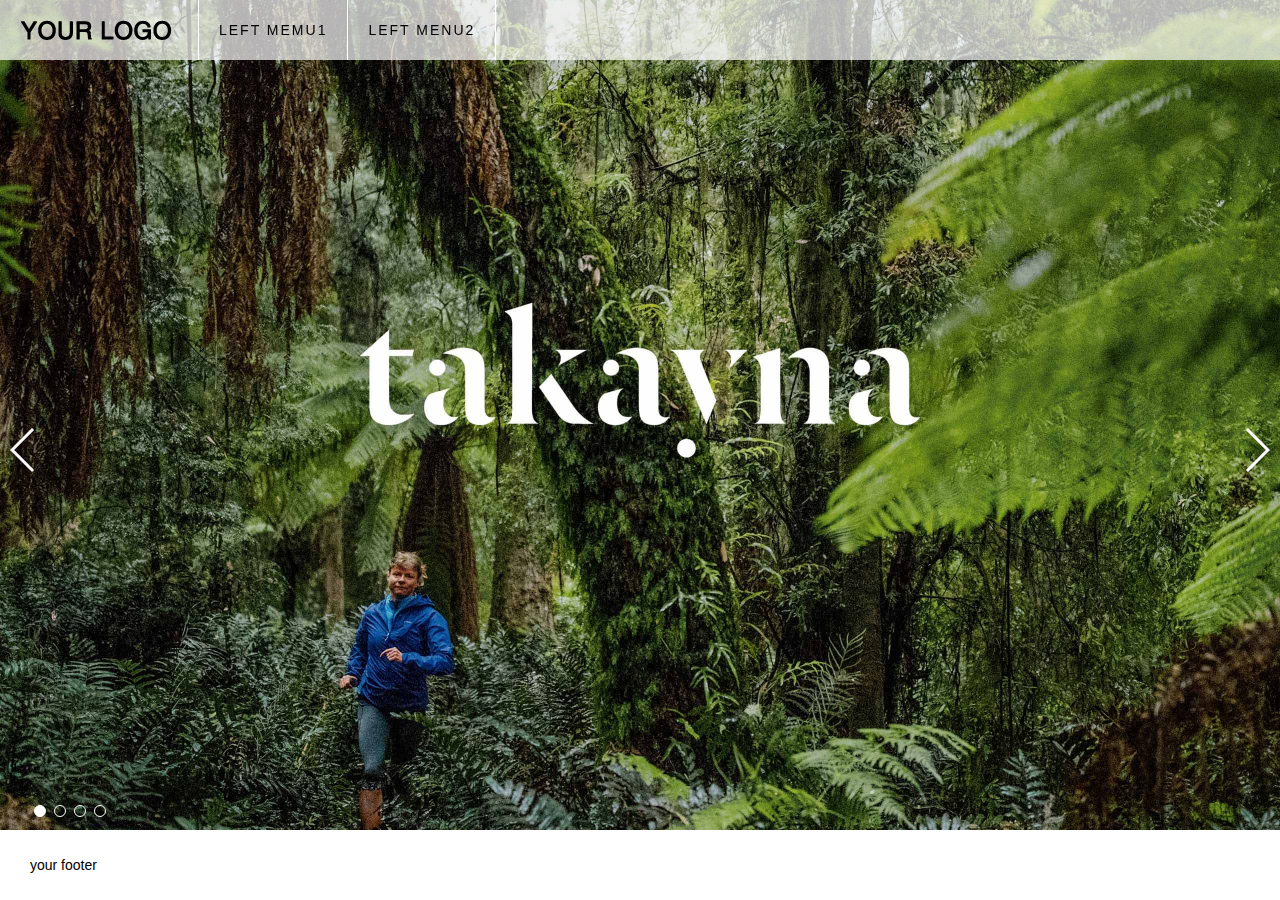
<file: WebApplication1/wwwroot/Demo/patagonia/index.html>
<!DOCTYPE html>
<html lang="en">
<head>
<meta charset="utf-8">
<title>Swiper demo</title>

<link rel="stylesheet" href="css/swiper.min.css">
<link rel="stylesheet" href="css/style.css">

</head>
<body>
<header><ul><li><img src="uploads/logo.png"></li><li>left memu1</li><li>left menu2</li></ul><div class="pcHidden" style="float:right; padding:0 20px; line-height:60px;">mobile menu</div></header>
<!-- Swiper -->
<div class="swiper-container">
  <div class="swiper-wrapper">
    <div class="swiper-slide slide-1">
      <div class="full preload middle"><img data-src="uploads/01.jpg" class="swiper-lazy"><div class="swiper-lazy-preloader swiper-lazy-preloader-white"></div></div>
    </div>
    <div class="swiper-slide slide-2">
      <div class="homepage-left100"><span class="txt">Why<br>All The<br> Baggage?</span></div>
      <div class="full preload middle"><img data-src="uploads/02.jpg" class="swiper-lazy"><div class="swiper-lazy-preloader swiper-lazy-preloader-white"></div></div>
    </div>
    <div class="swiper-slide slide-3">
      <div class="txtCenter"><span class="txt">the DAM<br>tRUth</span></div>
      <div class="full preload middle"><img data-src="uploads/03.jpg" class="swiper-lazy"><div class="swiper-lazy-preloader swiper-lazy-preloader-white"></div></div>
    </div>
    <div class="swiper-slide slide-4">
      <div class="whiteTxt"><span class="txt">Our mussels cultivate<br>a cleaner ocean.</span></div>
      <div class="full preload middle"><img data-src="uploads/04.jpg" class="swiper-lazy"><div class="swiper-lazy-preloader swiper-lazy-preloader-white"></div></div>
    </div>
  </div>
  <div class="swiper-pagination"></div>
  <div class="swiper-button-prev swiper-button-white"></div><!--左箭头-->
  <div class="swiper-button-next swiper-button-white"></div><!--右箭头-->
</div>
<div class="pcHidden" style="line-height:500px; text-align:center;">ohter content</div>
<footer>your footer</footer>
<!-- Swiper JS --> 
<script src="js/jquery.min.js"></script> 
<script src="js/swiper.min.js"></script> 

<!-- Initialize Swiper --> 
<script>
    var swiper = new Swiper('.swiper-container', {
        loop: true,
		lazy: {
            //loadPrevNext: true,
        },
		navigation: {
		  nextEl: '.swiper-button-next',
		  prevEl: '.swiper-button-prev',
		},
		pagination: {
		  el: '.swiper-pagination',
		},
    });
    //0.625   5/8
    function homeResize() {
		
    	WinHeight = $(window).height();
    	WinWidth = $(window).width();
    	fullBox = $(".swiper-slide .full");

    	if (WinWidth > 768) {
    		if (WinWidth / WinHeight > 1.6) {
    			fullBox.width("100%").height(WinWidth * 0.625).css({
					"position": 'absolute',
    				"left": "0px",
    				"top": (WinHeight - fullBox.height()) / 2 + "px"
    			});
    		} else {
    			fullBox.width(WinHeight * 1.6).height("100%").css({
					"position": 'absolute',
    				"left": "-" + (fullBox.width() - WinWidth) / 2 + "px",
    				"top": "0px"
    			});
    		}
    	} else {
    		fullBox.width("100%").height("auto").css({
    			"position": 'static',
    		});
    	}
    }

    homeResize();

    $(window).resize(function() {
    	homeResize();
    });
</script>
</body>
</html>
</file>
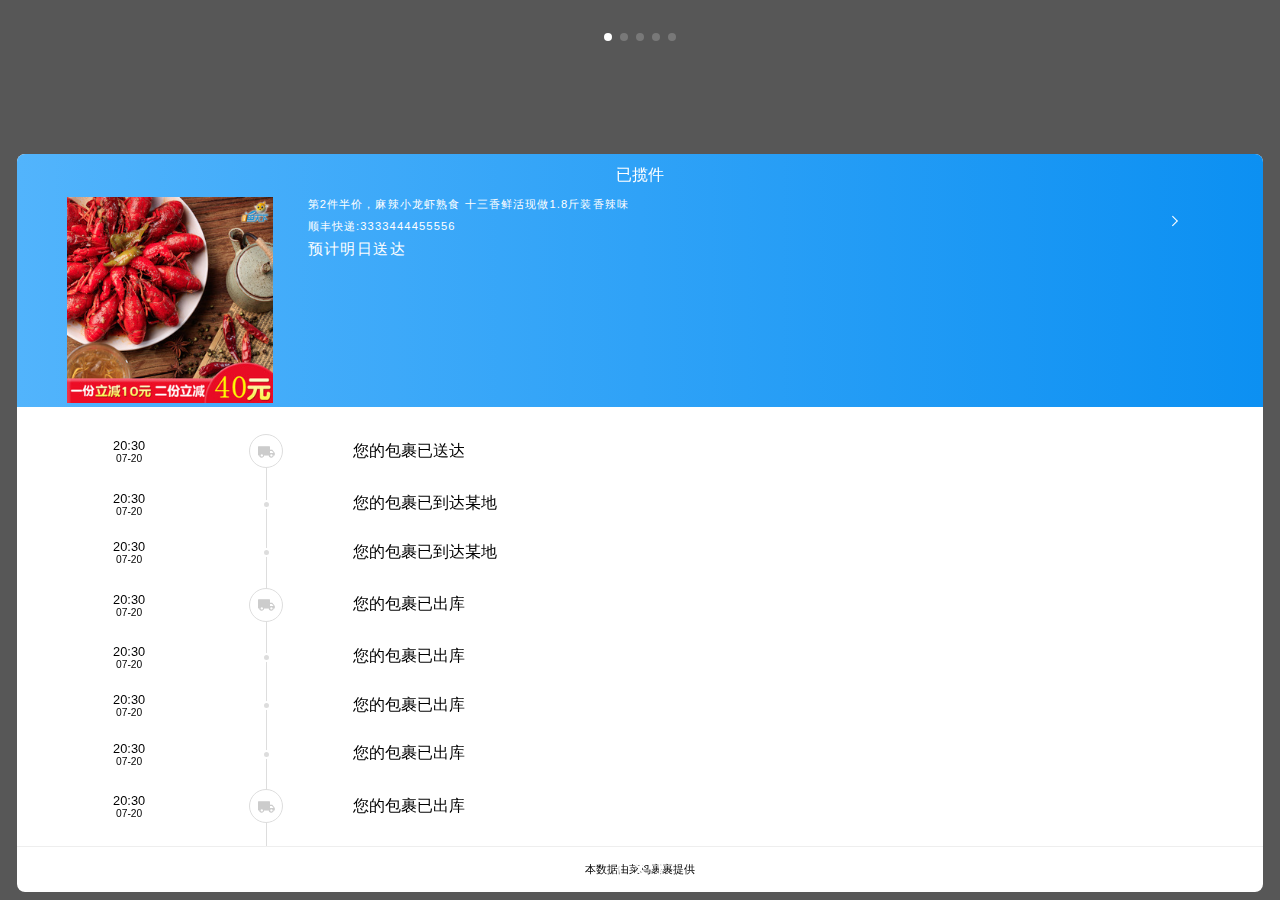
<file: WebApplication1/wwwroot/Demo/shipping/index.html>
<!DOCTYPE html>
<html lang="en">
<head>
<meta charset="utf-8">
<title>淘宝物流</title>
<meta name="viewport" content="initial-scale=1">
<meta name="format-detection" content="telephone=no" />
<link rel="stylesheet" href="css/swiper.min.css">
<link rel="stylesheet" href="css/shipping.css">
<link rel="stylesheet" type="text/css" href="font/iconfont.css">
</head>
<body>
<div id="shipping">
  <div class="swiper-container" id="rotate-swiper">
    <div class="swiper-wrapper">
      <div class="swiper-slide rotate-slide">
        <div class="block">
          <div class="header">
            <h3>已揽件</h3>
            <div class="top-info clearfix"><div class="img"><img src="img/pic.jpg"></div>
              <div class="txt"><p>第2件半价，麻辣小龙虾熟食 十三香鲜活现做1.8斤装香辣味</p><p>顺丰快递:3333444455556</p><p class="last">预计明日送达</p></div>
              <div class="icon"><i class="iconfont icon-xiayiyeqianjinchakangengduo"></i></div>
            </div>
          </div>
          <div class="body"><div class="swiper-container"><div class="swiper-wrapper"><div class="swiper-slide"></div></div></div></div>
          <div class="footer">本数据由菜鸟裹裹提供</div>
        </div>
      </div>
      <div class="swiper-slide rotate-slide">
        <div class="block">
          <div class="header">
            <h3>已揽件</h3>
            <div class="top-info clearfix"><div class="img"><img src="img/pic.jpg"></div>
              <div class="txt"><p>第2件半价，麻辣小龙虾熟食 十三香鲜活现做1.8斤装香辣味</p><p>顺丰快递:3333444455556</p><p class="last">预计明日送达</p></div>
              <div class="icon"><i class="iconfont icon-xiayiyeqianjinchakangengduo"></i></div>
            </div>
          </div>
          <div class="body"><div class="swiper-container"><div class="swiper-wrapper"><div class="swiper-slide"></div></div></div></div>
          <div class="footer">本数据由菜鸟裹裹提供</div>
        </div>
      </div>
      <div class="swiper-slide rotate-slide">
        <div class="block">
          <div class="header">
            <h3>已揽件</h3>
            <div class="top-info clearfix"><div class="img"><img src="img/pic.jpg"></div>
              <div class="txt"><p>第2件半价，麻辣小龙虾熟食 十三香鲜活现做1.8斤装香辣味</p><p>顺丰快递:3333444455556</p><p class="last">预计明日送达</p></div>
              <div class="icon"><i class="iconfont icon-xiayiyeqianjinchakangengduo"></i></div>
            </div>
          </div>
          <div class="body"><div class="swiper-container"><div class="swiper-wrapper"><div class="swiper-slide"></div></div></div></div>
          <div class="footer">本数据由菜鸟裹裹提供</div>
        </div>
      </div>
      <div class="swiper-slide rotate-slide">
        <div class="block">
          <div class="header">
            <h3>已揽件</h3>
            <div class="top-info clearfix"><div class="img"><img src="img/pic.jpg"></div>
              <div class="txt"><p>第2件半价，麻辣小龙虾熟食 十三香鲜活现做1.8斤装香辣味</p><p>顺丰快递:3333444455556</p><p class="last">预计明日送达</p></div>
              <div class="icon"><i class="iconfont icon-xiayiyeqianjinchakangengduo"></i></div>
            </div>
          </div>
          <div class="body"><div class="swiper-container"><div class="swiper-wrapper"><div class="swiper-slide"></div></div></div></div>
          <div class="footer">本数据由菜鸟裹裹提供</div>
        </div>
      </div>
      <div class="swiper-slide rotate-slide">
        <div class="block">
          <div class="header">
            <h3>已揽件</h3>
            <div class="top-info clearfix"><div class="img"><img src="img/pic.jpg"></div>
              <div class="txt"><p>第2件半价，麻辣小龙虾熟食 十三香鲜活现做1.8斤装香辣味</p><p>顺丰快递:3333444455556</p><p class="last">预计明日送达</p></div>
              <div class="icon"><i class="iconfont icon-xiayiyeqianjinchakangengduo"></i></div>
            </div>
          </div>
          <div class="body"><div class="swiper-container"><div class="swiper-wrapper"><div class="swiper-slide"></div></div></div></div>
          <div class="footer">本数据由菜鸟裹裹提供</div>
        </div>
      </div>
    </div>
    <div class="swiper-pagination" id="rotate-pagination"></div>
  </div>
  <div class="close-btn"><i class="iconfont icon-cuowuguanbiquxiao"></i></div>
</div>
<div id="show-shipping">查看物流</div>
<script src="js/swiper.min.js"></script> 
<script>
    var swiper = new Swiper('#rotate-swiper', {
    	pagination: {
    		el: '#rotate-pagination',
    	},
    	runCallbacksOnInit: true,
    	watchSlidesProgress: true,
    	on: {
    		progress: function() {
    			for (var i = 1; i < this.slides.length; i++) {
    				if (this.slides[i].progress <= 0) {
    					this.slides.eq(i).find(".block").transition(0)
    					this.slides.eq(i).find(".block").transform("rotateZ(" + 13 * Math.abs(this.slides[i].progress) + "deg) translate3d(0, 0, 0)")
    				}
    			}
    		},
    		setTransition: function(transition) {
    			for (var i = 1; i < this.slides.length; i++) {
    				if (this.slides[i].progress <= 0) {
    					this.slides.eq(i).find(".block").transition(transition)
    					rot = 13 * Math.abs(this.slides[i].progress);
    					this.slides.eq(i).find(".block").transform("rotateZ(" + rot + "deg) translate3d(0, 0, 0)")
    				}
    			}
    		},
    		init: function() {
    			this.emit('transitionEnd');
    		},
    		transitionEnd: function() {
    			if (this.slides[this.activeIndex].contentLoaded == undefined) {
    				this.slides.eq(this.activeIndex).find('.swiper-slide').html('<ul><li class="big-icon"><div>20:30<span>07-20</span></div><div><i class="iconfont icon-yunshuzhongwuliu"></i></div><div>您的包裹已送达</div></li><li><div>20:30<span>07-20</span></div><div><i></i></div><div>您的包裹已到达某地</div></li><li><div>20:30<span>07-20</span></div><div><i></i></div><div>您的包裹已到达某地</div></li><li class="big-icon"><div>20:30<span>07-20</span></div><div><i class="iconfont icon-yunshuzhongwuliu"></i></div><div>您的包裹已出库</div></li><li><div>20:30<span>07-20</span></div><div><i></i></div><div>您的包裹已出库</div></li><li><div>20:30<span>07-20</span></div><div><i></i></div><div>您的包裹已出库</div></li><li><div>20:30<span>07-20</span></div><div><i></i></div><div>您的包裹已出库</div></li><li class="big-icon"><div>20:30<span>07-20</span></div><div><i class="iconfont icon-yunshuzhongwuliu"></i></div><div>您的包裹已出库</div></li><li><div>20:30<span>07-20</span></div><div><i></i></div><div>您的包裹已打包</div></li><li><div>20:30<span>07-20</span></div><div><i></i></div><div>您的包裹已出库</div></li><li><div>20:30<span>07-20</span></div><div><i></i></div><div>您的包裹已出库</div></li><li class="big-icon"><div>20:30<span>07-20</span></div><div><i class="iconfont icon-yunshuzhongwuliu"></i></div><div>您的订单已发货</div></li></ul>');
    				new Swiper(this.slides.eq(this.activeIndex).find('.swiper-container'), {
    					direction: 'vertical',
    					slidesPerView: 'auto',
    					freeMode: true,
    				});
    				this.slides[this.activeIndex].contentLoaded = true;
    			}

    		},
    	},
    });
	document.querySelector(".close-btn").onclick=function(){
		document.querySelector("#shipping").style.display='none';
		}
	document.querySelector("#show-shipping").onclick=function(){
		document.querySelector("#shipping").style.display='block';
		}	
		
</script>
</body>
</html>
</file>
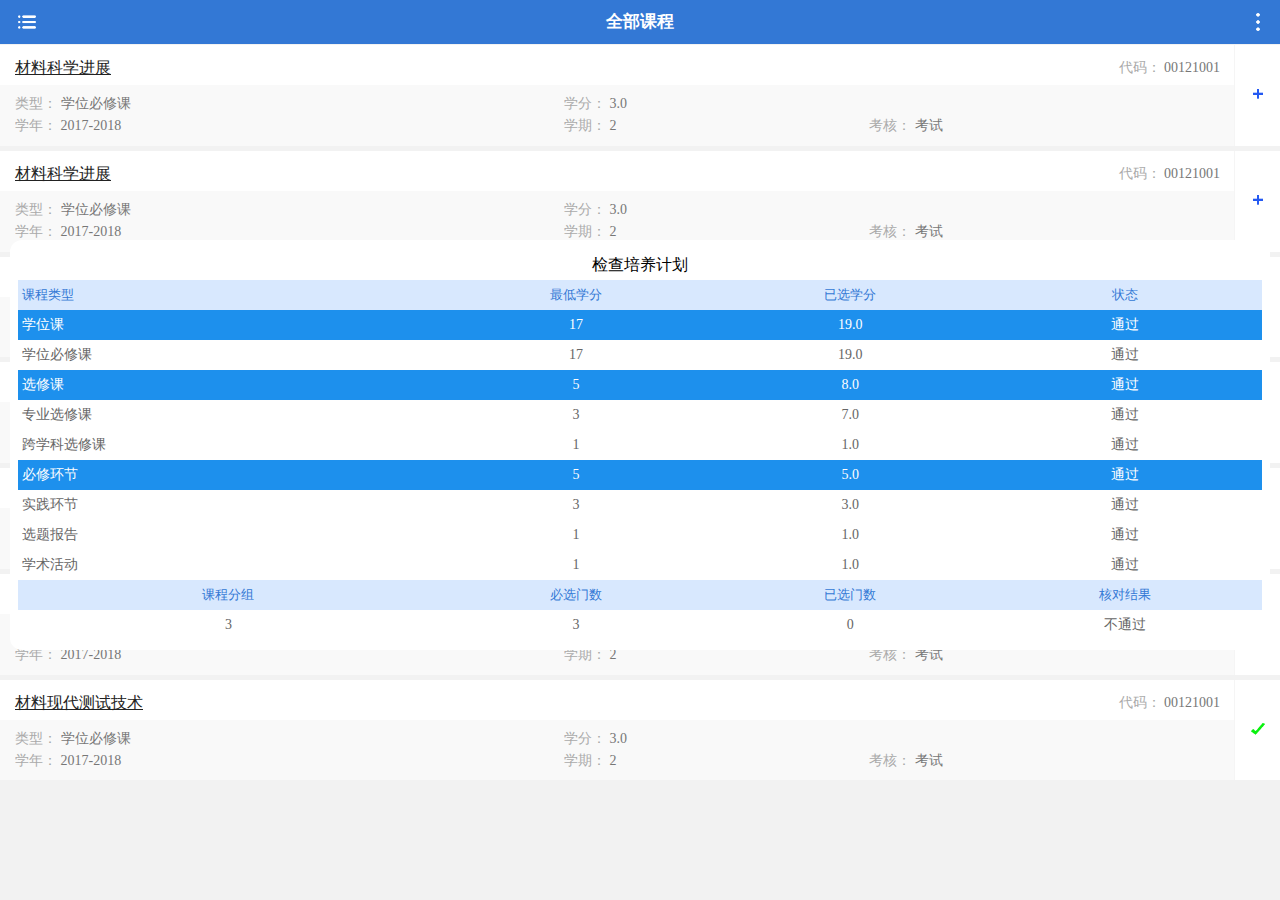
<file: WebApplication1/wwwroot/Demo/WeChat/全部课程.html>
﻿<!DOCTYPE html>
<!-- saved from url=(0030)http://localhost:52484/Student -->
<html class="pixel-ratio-1">
<head>
    <meta http-equiv="Content-Type" content="text/html; charset=UTF-8">
    <meta name="viewport" content="width=device-width,initial-scale=1,user-scalable=0">
    <title>全部课程</title>
    <link href="./Student_files/weui.min.css" rel="stylesheet">
    <link href="./Student_files/jquery-weui.min.css" rel="stylesheet">
    <link href="./Student_files/main.css" rel="stylesheet">
</head>
<body ontouchstart="" style="background:#f2f2f2;">
    <div class="weui-flex kc-header">
        <a href="#" class="menu-i" id="menuBtn"></a>
        <div class="weui-flex__item" style="color:#FFF;text-align:center">
            <label>全部课程</label>
        </div>
        <a href="#" class="nav-i" id="navBtn"></a>
    </div>
    <ul class="kc-list">
        <li>
            <h1>
                <a href="#">材料科学进展</a>
                <p>
                    代码：
                    <span>00121001</span>
                </p>
            </h1>
            <div class="kc-footer">
                <ul>
                    <li>
                        类型：
                        <span>学位必修课</span>
                    </li>
                    <li>
                        学分：
                        <span>3.0</span>
                    </li>
                    <li>
                        学年：
                        <span>2017-2018</span>
                    </li>
                    <li>
                        学期：
                        <span>2</span>
                    </li>
                    <li>
                        考核：
                        <span>考试</span>
                    </li>
                </ul>
            </div>
            <a href="#" class="zt-add"><i></i></a>

        </li>
        <li>
            <h1>
                <a href="#">材料科学进展</a>
                <p>
                    代码：
                    <span>00121001</span>
                </p>
            </h1>
            <div class="kc-footer">
                <ul>
                    <li>
                        类型：
                        <span>学位必修课</span>
                    </li>
                    <li>
                        学分：
                        <span>3.0</span>
                    </li>
                    <li>
                        学年：
                        <span>2017-2018</span>
                    </li>
                    <li>
                        学期：
                        <span>2</span>
                    </li>
                    <li>
                        考核：
                        <span>考试</span>
                    </li>
                </ul>
            </div>
            <a href="#" class="zt-add"><i></i></a>

        </li>
        <li>
            <h1>
                <a href="#">材料科学进展</a>
                <p>
                    代码：
                    <span>00121001</span>
                </p>
            </h1>
            <div class="kc-footer">
                <ul>
                    <li>
                        类型：
                        <span>学位必修课</span>
                    </li>
                    <li>
                        学分：
                        <span>3.0</span>
                    </li>
                    <li>
                        学年：
                        <span>2017-2018</span>
                    </li>
                    <li>
                        学期：
                        <span>2</span>
                    </li>
                    <li>
                        考核：
                        <span>考试</span>
                    </li>
                </ul>
            </div>
            <a href="#" class="zt-add"><i></i></a>

        </li>
        <li>
            <h1>
                <a href="#">材料科学进展</a>
                <p>
                    代码：
                    <span>00121001</span>
                </p>
            </h1>
            <div class="kc-footer">
                <ul>
                    <li>
                        类型：
                        <span>学位必修课</span>
                    </li>
                    <li>
                        学分：
                        <span>3.0</span>
                    </li>
                    <li>
                        学年：
                        <span>2017-2018</span>
                    </li>
                    <li>
                        学期：
                        <span>2</span>
                    </li>
                    <li>
                        考核：
                        <span>考试</span>
                    </li>
                </ul>
            </div>
            <a href="#" class="zt-add"><i></i></a>

        </li>
        <li>
            <h1>
                <a href="#">材料现代测试技术</a>
                <p>
                    代码：
                    <span>00121001</span>
                </p>
            </h1>
            <div class="kc-footer">
                <ul>
                    <li>
                        类型：
                        <span>学位必修课</span>
                    </li>
                    <li>
                        学分：
                        <span>3.0</span>
                    </li>
                    <li>
                        学年：
                        <span>2017-2018</span>
                    </li>
                    <li>
                        学期：
                        <span>2</span>
                    </li>
                    <li>
                        考核：
                        <span>考试</span>
                    </li>
                </ul>
            </div>
            <a href="#" class="zt-apply"><i></i></a>

        </li>
        <li>
            <h1>
                <a href="#">材料现代测试技术</a>
                <p>
                    代码：
                    <span>00121001</span>
                </p>
            </h1>
            <div class="kc-footer">
                <ul>
                    <li>
                        类型：
                        <span>学位必修课</span>
                    </li>
                    <li>
                        学分：
                        <span>3.0</span>
                    </li>
                    <li>
                        学年：
                        <span>2017-2018</span>
                    </li>
                    <li>
                        学期：
                        <span>2</span>
                    </li>
                    <li>
                        考核：
                        <span>考试</span>
                    </li>
                </ul>
            </div>
            <a href="#" class="zt-apply"><i></i></a>

        </li>
        <li>
            <h1>
                <a href="#">材料现代测试技术</a>
                <p>
                    代码：
                    <span>00121001</span>
                </p>
            </h1>
            <div class="kc-footer">
                <ul>
                    <li>
                        类型：
                        <span>学位必修课</span>
                    </li>
                    <li>
                        学分：
                        <span>3.0</span>
                    </li>
                    <li>
                        学年：
                        <span>2017-2018</span>
                    </li>
                    <li>
                        学期：
                        <span>2</span>
                    </li>
                    <li>
                        考核：
                        <span>考试</span>
                    </li>
                </ul>
            </div>
            <a href="#" class="zt-apply"><i></i></a>

        </li>

    </ul>
    <!---左菜单---->
    <div class="zhezhao" id="menuBox">
        <ul class="menu-box">
            <li class="active">
                <a href="#">全部课程</a>
                <i></i>
            </li>
            <li>
                <a href="#">必修课程</a>
                <i></i>
            </li>
            <li>
                <a href="#">选修课程</a>
                <i></i>
            </li>
            <li>
                <a href="#">方案要求</a>
                <i></i>
            </li>
            <li>
                <a href="#">个人学习计划</a>
                <i></i>
            </li>
        </ul>
    </div>
    <!---右菜单---->

    <div class="table-box">
        <h1>检查培养计划</h1>
        <div class="table-scroll">
            <table>
                <thead>
                    <tr>
                        <td class="tl">课程类型</td>
                        <td>最低学分</td>
                        <td>已选学分</td>
                        <td>状态</td>
                    </tr>
                </thead>
                <tbody>
                    <tr class="fl-tr">
                        <td class="tl">学位课</td>
                        <td>17</td>
                        <td>19.0</td>
                        <td>通过</td>
                    </tr>
                    <tr>
                        <td class="tl">学位必修课</td>
                        <td>17</td>
                        <td>19.0</td>
                        <td>通过</td>
                    </tr>
                    <tr class="fl-tr">
                        <td class="tl">选修课</td>
                        <td>5</td>
                        <td>8.0</td>
                        <td>通过</td>
                    </tr>
                    <tr>
                        <td class="tl">专业选修课</td>
                        <td>3</td>
                        <td>7.0</td>
                        <td>通过</td>
                    </tr>
                    <tr>
                        <td class="tl">跨学科选修课</td>
                        <td>1</td>
                        <td>1.0</td>
                        <td>通过</td>
                    </tr>
                    <tr class="fl-tr">
                        <td class="tl">必修环节</td>
                        <td>5</td>
                        <td>5.0</td>
                        <td>通过</td>
                    </tr>
                    <tr>
                        <td class="tl">实践环节</td>
                        <td>3</td>
                        <td>3.0</td>
                        <td>通过</td>
                    </tr>
                    <tr>
                        <td class="tl">选题报告</td>
                        <td>1</td>
                        <td>1.0</td>
                        <td>通过</td>
                    </tr>
                    <tr>
                        <td class="tl">学术活动</td>
                        <td>1</td>
                        <td>1.0</td>
                        <td>通过</td>
                    </tr>
                    <tr class="fz-tr">
                        <td>课程分组</td>
                        <td>必选门数</td>
                        <td>已选门数</td>
                        <td>核对结果</td>
                    </tr>
                    <tr>
                        <td>3</td>
                        <td>3</td>
                        <td>0</td>
                        <td>不通过</td>
                    </tr>

                </tbody>
            </table>
        </div>
    </div>



    <script src="./Student_files/jquery-2.1.4.js"></script>
    <script src="./Student_files/jquery-weui.min.js"></script>
    <script src="./Student_files/fastclick.js"></script>
    <script>
        $(function(){
            if (window.orientation == 180 || window.orientation == 0) {
                alert("竖屏状态！")
            }
            if (window.orientation == 90 || window.orientation == -90) {
                alert("横屏状态！")
            }
        });
        $(function () {
            FastClick.attach(document.body);
        });
    </script>
    <script src="./Student_files/swiper.min.js"></script>
    <!--<script>
            var swiper = new Swiper('.swiper-container', {
                pagination: '.swiper-pagination',
                paginationClickable: true,
                autoplay: 2500
            });
        </script>-->
    <script>
        $('#menuBtn').click(function () {
            if ($('#menuBox').is(':hidden')) {
                $('#menuBox').show();
            } else {
                $('#menuBox').hide();
            }
        })
        $('#navBtn').click(function () {
            if ($('#navBox').is(':hidden')) {
                $('#navBox').show();
            } else {
                $('#navBox').hide();
            }
        })
    </script>
</body>
</html>
</file>
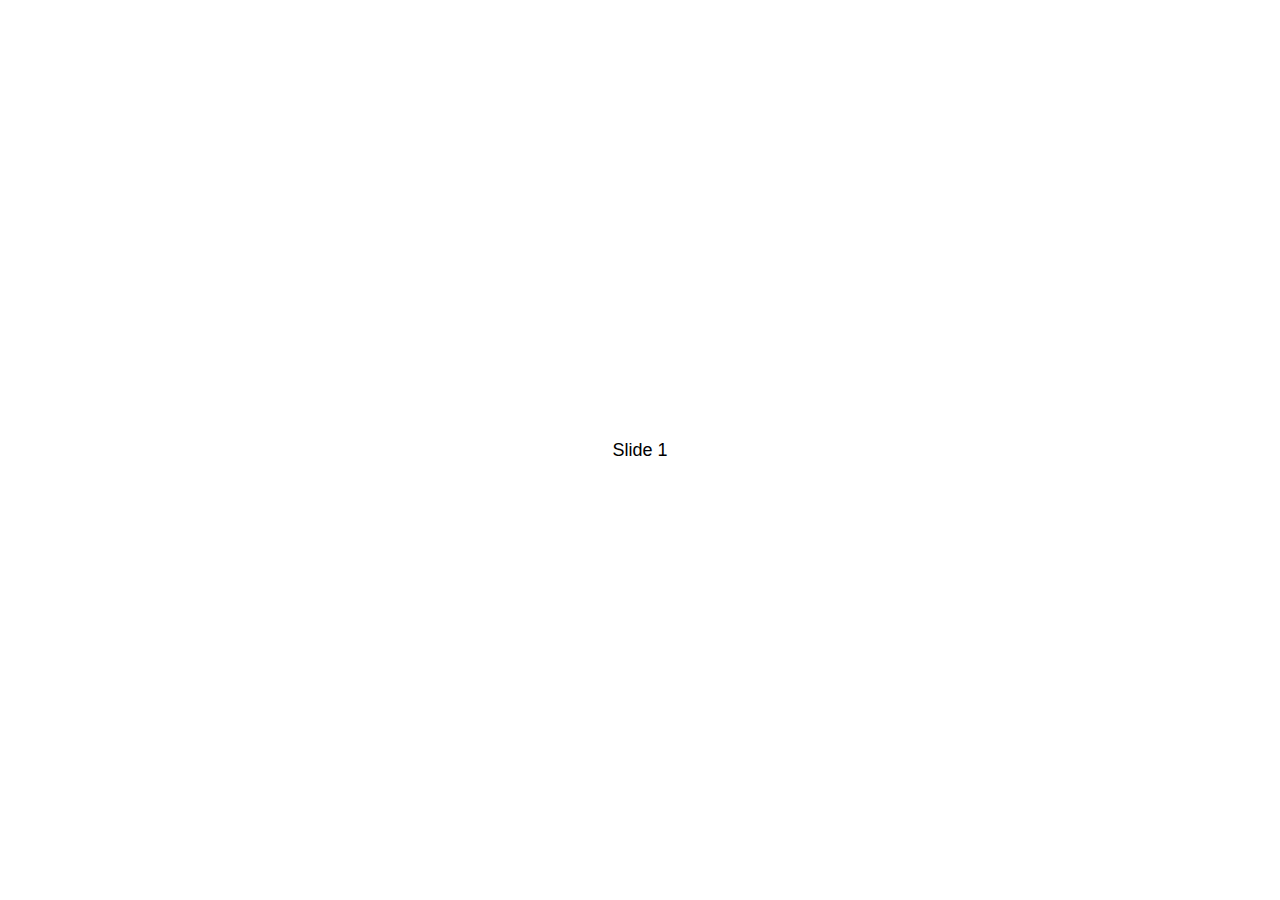
<file: WebApplication1/wwwroot/Demo/Swipedemo/demos/010-default.html>
<!DOCTYPE html>
<html lang="en">
<head>
  <meta charset="utf-8">
  <title>Swiper demo</title>
  <!-- Link Swiper's CSS -->
  <link rel="stylesheet" href="../dist/css/swiper.min.css">

  <!-- Demo styles -->
  <style>
    html, body {
      position: relative;
      height: 100%;
    }
    body {
      background: #eee;
      font-family: Helvetica Neue, Helvetica, Arial, sans-serif;
      font-size: 14px;
      color:#000;
      margin: 0;
      padding: 0;
    }
    .swiper-container {
      width: 100%;
      height: 100%;
    }
    .swiper-slide {
      text-align: center;
      font-size: 18px;
      background: #fff;

      /* Center slide text vertically */
      display: -webkit-box;
      display: -ms-flexbox;
      display: -webkit-flex;
      display: flex;
      -webkit-box-pack: center;
      -ms-flex-pack: center;
      -webkit-justify-content: center;
      justify-content: center;
      -webkit-box-align: center;
      -ms-flex-align: center;
      -webkit-align-items: center;
      align-items: center;
    }
  </style>
</head>
<body>
  <!-- Swiper -->
  <div class="swiper-container">
    <div class="swiper-wrapper">
      <div class="swiper-slide">Slide 1</div>
      <div class="swiper-slide">Slide 2</div>
      <div class="swiper-slide">Slide 3</div>
      <div class="swiper-slide">Slide 4</div>
      <div class="swiper-slide">Slide 5</div>
      <div class="swiper-slide">Slide 6</div>
      <div class="swiper-slide">Slide 7</div>
      <div class="swiper-slide">Slide 8</div>
      <div class="swiper-slide">Slide 9</div>
      <div class="swiper-slide">Slide 10</div>
    </div>
  </div>

  <!-- Swiper JS -->
  <script src="../dist/js/swiper.min.js"></script>

  <!-- Initialize Swiper -->
  <script>
    var swiper = new Swiper('.swiper-container');
  </script>
</body>
</html>
</file>
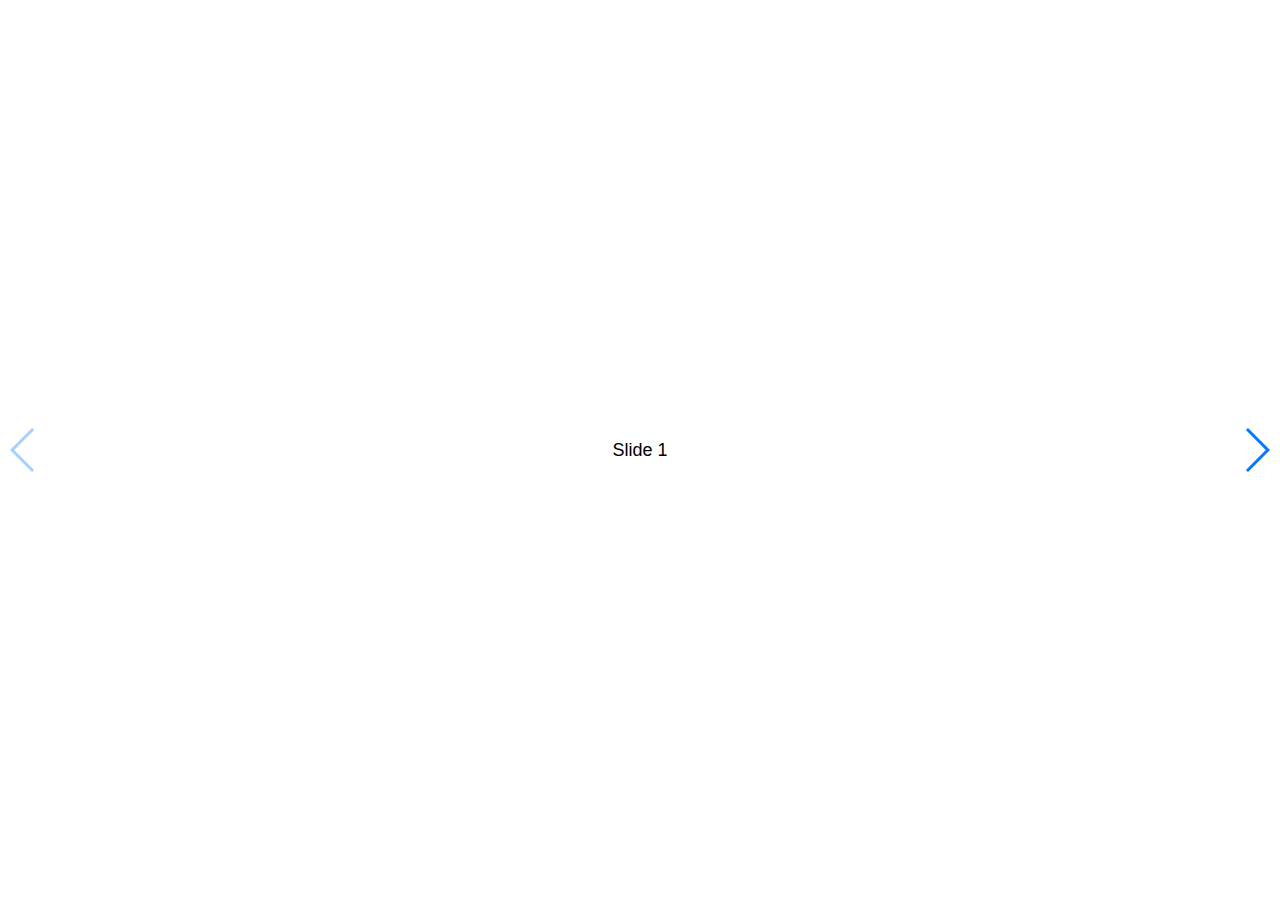
<file: WebApplication1/wwwroot/Demo/Swipedemo/demos/020-navigation.html>
<!DOCTYPE html>
<html lang="en">
<head>
  <meta charset="utf-8">
  <title>Swiper demo</title>
  <meta name="viewport" content="width=device-width, initial-scale=1, minimum-scale=1, maximum-scale=1">

  <!-- Link Swiper's CSS -->
  <link rel="stylesheet" href="../dist/css/swiper.min.css">

  <!-- Demo styles -->
  <style>
    html, body {
      position: relative;
      height: 100%;
    }
    body {
      background: #eee;
      font-family: Helvetica Neue, Helvetica, Arial, sans-serif;
      font-size: 14px;
      color:#000;
      margin: 0;
      padding: 0;
    }
    .swiper-container {
      width: 100%;
      height: 100%;
    }
    .swiper-slide {
      text-align: center;
      font-size: 18px;
      background: #fff;

      /* Center slide text vertically */
      display: -webkit-box;
      display: -ms-flexbox;
      display: -webkit-flex;
      display: flex;
      -webkit-box-pack: center;
      -ms-flex-pack: center;
      -webkit-justify-content: center;
      justify-content: center;
      -webkit-box-align: center;
      -ms-flex-align: center;
      -webkit-align-items: center;
      align-items: center;
    }
  </style>
</head>
<body>
  <!-- Swiper -->
  <div class="swiper-container">
    <div class="swiper-wrapper">
      <div class="swiper-slide">Slide 1</div>
      <div class="swiper-slide">Slide 2</div>
      <div class="swiper-slide">Slide 3</div>
      <div class="swiper-slide">Slide 4</div>
      <div class="swiper-slide">Slide 5</div>
      <div class="swiper-slide">Slide 6</div>
      <div class="swiper-slide">Slide 7</div>
      <div class="swiper-slide">Slide 8</div>
      <div class="swiper-slide">Slide 9</div>
      <div class="swiper-slide">Slide 10</div>
    </div>
    <!-- Add Arrows -->
    <div class="swiper-button-next"></div>
    <div class="swiper-button-prev"></div>
  </div>

  <!-- Swiper JS -->
  <script src="../dist/js/swiper.min.js"></script>

  <!-- Initialize Swiper -->
  <script>
    var swiper = new Swiper('.swiper-container', {
      navigation: {
        nextEl: '.swiper-button-next',
        prevEl: '.swiper-button-prev',
      },
    });
  </script>
</body>
</html>
</file>
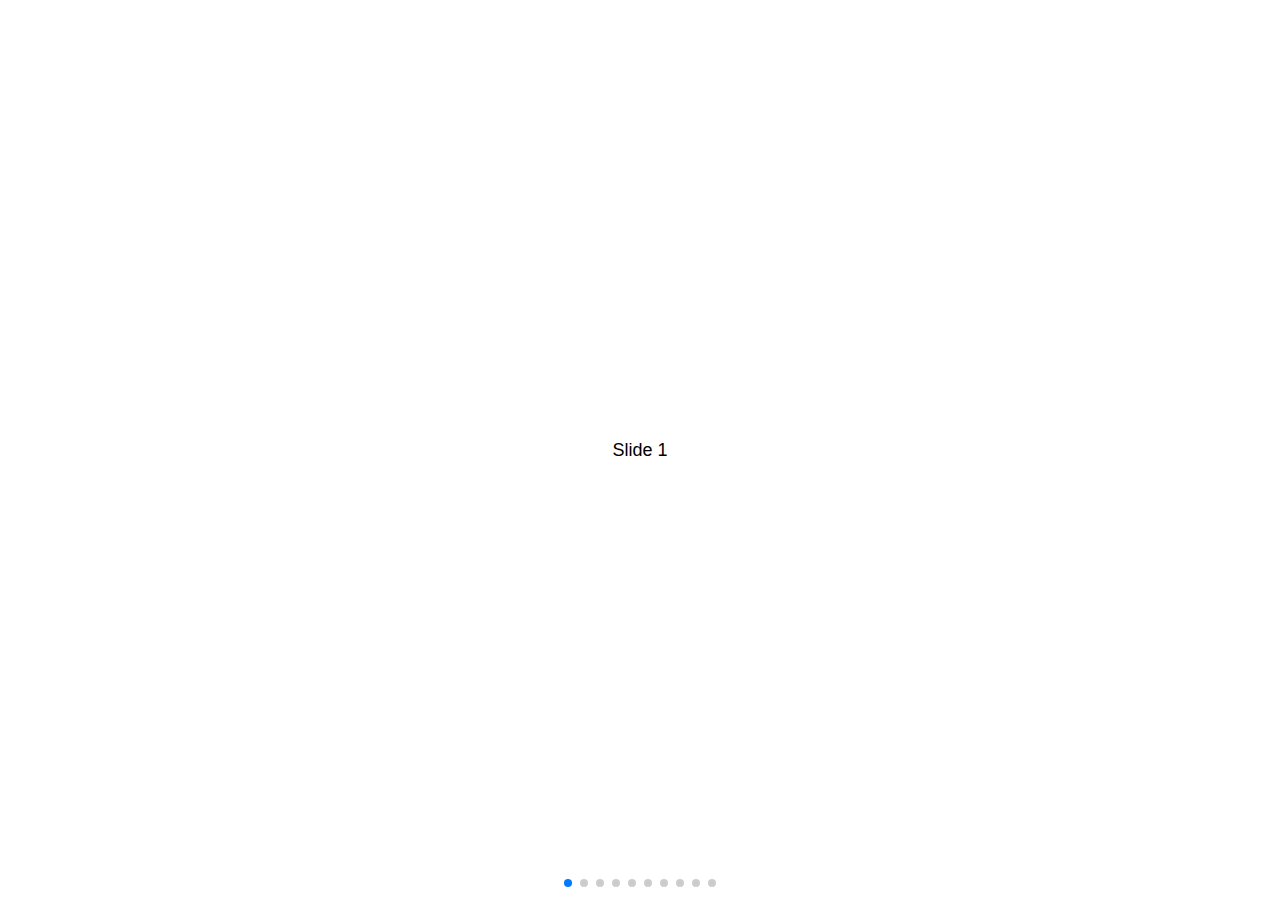
<file: WebApplication1/wwwroot/Demo/Swipedemo/demos/030-pagination.html>
<!DOCTYPE html>
<html lang="en">
<head>
  <meta charset="utf-8">
  <title>Swiper demo</title>
  <meta name="viewport" content="width=device-width, initial-scale=1, minimum-scale=1, maximum-scale=1">

  <!-- Link Swiper's CSS -->
  <link rel="stylesheet" href="../dist/css/swiper.min.css">

  <!-- Demo styles -->
  <style>
    html, body {
      position: relative;
      height: 100%;
    }
    body {
      background: #eee;
      font-family: Helvetica Neue, Helvetica, Arial, sans-serif;
      font-size: 14px;
      color:#000;
      margin: 0;
      padding: 0;
    }
    .swiper-container {
      width: 100%;
      height: 100%;
    }
    .swiper-slide {
      text-align: center;
      font-size: 18px;
      background: #fff;

      /* Center slide text vertically */
      display: -webkit-box;
      display: -ms-flexbox;
      display: -webkit-flex;
      display: flex;
      -webkit-box-pack: center;
      -ms-flex-pack: center;
      -webkit-justify-content: center;
      justify-content: center;
      -webkit-box-align: center;
      -ms-flex-align: center;
      -webkit-align-items: center;
      align-items: center;
    }
  </style>
</head>
<body>
  <!-- Swiper -->
  <div class="swiper-container">
    <div class="swiper-wrapper">
      <div class="swiper-slide">Slide 1</div>
      <div class="swiper-slide">Slide 2</div>
      <div class="swiper-slide">Slide 3</div>
      <div class="swiper-slide">Slide 4</div>
      <div class="swiper-slide">Slide 5</div>
      <div class="swiper-slide">Slide 6</div>
      <div class="swiper-slide">Slide 7</div>
      <div class="swiper-slide">Slide 8</div>
      <div class="swiper-slide">Slide 9</div>
      <div class="swiper-slide">Slide 10</div>
    </div>
    <!-- Add Pagination -->
    <div class="swiper-pagination"></div>
  </div>

  <!-- Swiper JS -->
  <script src="../dist/js/swiper.min.js"></script>

  <!-- Initialize Swiper -->
  <script>
    var swiper = new Swiper('.swiper-container', {
      pagination: {
        el: '.swiper-pagination',
      },
    });
  </script>
</body>
</html>
</file>
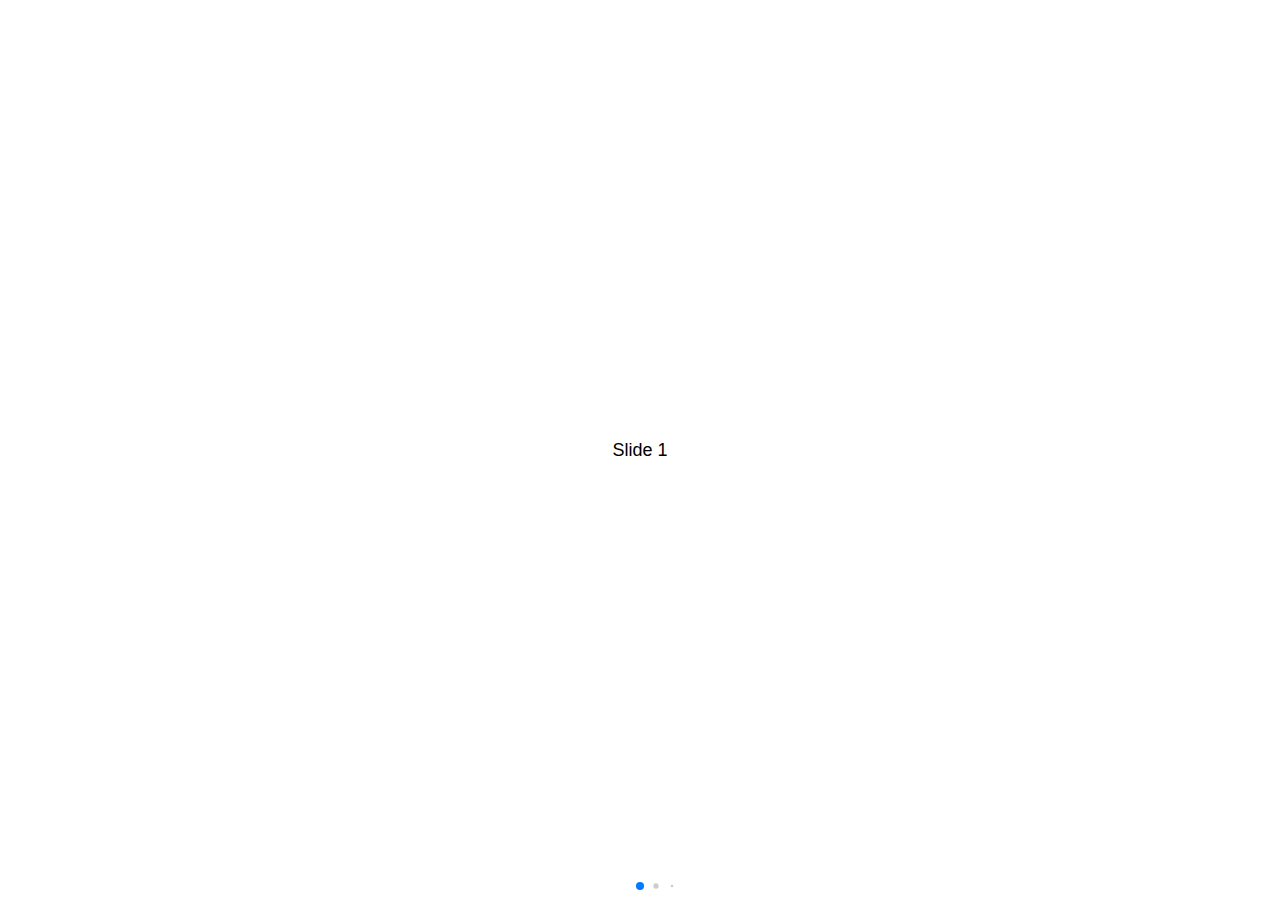
<file: WebApplication1/wwwroot/Demo/Swipedemo/demos/040-pagination-dynamic.html>
<!DOCTYPE html>
<html lang="en">
<head>
  <meta charset="utf-8">
  <title>Swiper demo</title>
  <meta name="viewport" content="width=device-width, initial-scale=1, minimum-scale=1, maximum-scale=1">

  <!-- Link Swiper's CSS -->
  <link rel="stylesheet" href="../dist/css/swiper.min.css">

  <!-- Demo styles -->
  <style>
    html, body {
      position: relative;
      height: 100%;
    }
    body {
      background: #eee;
      font-family: Helvetica Neue, Helvetica, Arial, sans-serif;
      font-size: 14px;
      color:#000;
      margin: 0;
      padding: 0;
    }
    .swiper-container {
      width: 100%;
      height: 100%;
    }
    .swiper-slide {
      text-align: center;
      font-size: 18px;
      background: #fff;

      /* Center slide text vertically */
      display: -webkit-box;
      display: -ms-flexbox;
      display: -webkit-flex;
      display: flex;
      -webkit-box-pack: center;
      -ms-flex-pack: center;
      -webkit-justify-content: center;
      justify-content: center;
      -webkit-box-align: center;
      -ms-flex-align: center;
      -webkit-align-items: center;
      align-items: center;
    }
  </style>
</head>
<body>
  <!-- Swiper -->
  <div class="swiper-container">
    <div class="swiper-wrapper">
      <div class="swiper-slide">Slide 1</div>
      <div class="swiper-slide">Slide 2</div>
      <div class="swiper-slide">Slide 3</div>
      <div class="swiper-slide">Slide 4</div>
      <div class="swiper-slide">Slide 5</div>
      <div class="swiper-slide">Slide 6</div>
      <div class="swiper-slide">Slide 7</div>
      <div class="swiper-slide">Slide 8</div>
      <div class="swiper-slide">Slide 9</div>
      <div class="swiper-slide">Slide 10</div>
    </div>
    <!-- Add Pagination -->
    <div class="swiper-pagination"></div>
  </div>

  <!-- Swiper JS -->
  <script src="../dist/js/swiper.min.js"></script>

  <!-- Initialize Swiper -->
  <script>
    var swiper = new Swiper('.swiper-container', {
      pagination: {
        el: '.swiper-pagination',
        dynamicBullets: true,
      },
    });
  </script>
</body>
</html>
</file>
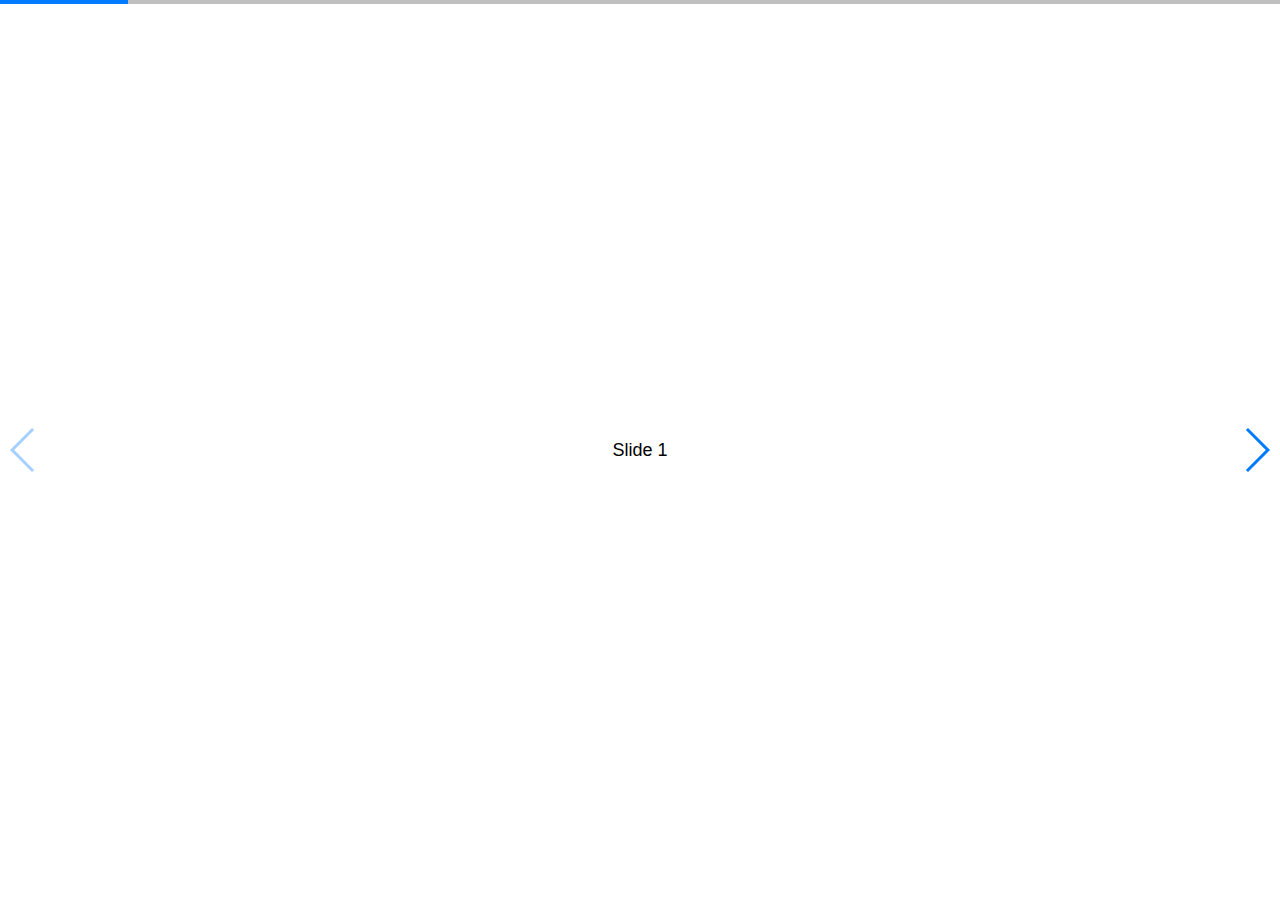
<file: WebApplication1/wwwroot/Demo/Swipedemo/demos/050-pagination-progress.html>
<!DOCTYPE html>
<html lang="en">
<head>
  <meta charset="utf-8">
  <title>Swiper demo</title>
  <!-- Link Swiper's CSS -->
  <link rel="stylesheet" href="../dist/css/swiper.min.css">

  <!-- Demo styles -->
  <style>
    html, body {
      position: relative;
      height: 100%;
    }
    body {
      background: #eee;
      font-family: Helvetica Neue, Helvetica, Arial, sans-serif;
      font-size: 14px;
      color:#000;
      margin: 0;
      padding: 0;
    }
    .swiper-container {
      width: 100%;
      height: 100%;
    }
    .swiper-slide {
      text-align: center;
      font-size: 18px;
      background: #fff;

      /* Center slide text vertically */
      display: -webkit-box;
      display: -ms-flexbox;
      display: -webkit-flex;
      display: flex;
      -webkit-box-pack: center;
      -ms-flex-pack: center;
      -webkit-justify-content: center;
      justify-content: center;
      -webkit-box-align: center;
      -ms-flex-align: center;
      -webkit-align-items: center;
      align-items: center;
    }
  </style>
</head>
<body>
  <!-- Swiper -->
  <div class="swiper-container">
    <div class="swiper-wrapper">
      <div class="swiper-slide">Slide 1</div>
      <div class="swiper-slide">Slide 2</div>
      <div class="swiper-slide">Slide 3</div>
      <div class="swiper-slide">Slide 4</div>
      <div class="swiper-slide">Slide 5</div>
      <div class="swiper-slide">Slide 6</div>
      <div class="swiper-slide">Slide 7</div>
      <div class="swiper-slide">Slide 8</div>
      <div class="swiper-slide">Slide 9</div>
      <div class="swiper-slide">Slide 10</div>
    </div>
    <!-- Add Pagination -->
    <div class="swiper-pagination"></div>
    <!-- Add Arrows -->
    <div class="swiper-button-next"></div>
    <div class="swiper-button-prev"></div>
  </div>

  <!-- Swiper JS -->
  <script src="../dist/js/swiper.min.js"></script>

  <!-- Initialize Swiper -->
  <script>
    var swiper = new Swiper('.swiper-container', {
      pagination: {
        el: '.swiper-pagination',
        type: 'progressbar',
      },
      navigation: {
        nextEl: '.swiper-button-next',
        prevEl: '.swiper-button-prev',
      },
    });
  </script>
</body>
</html>
</file>
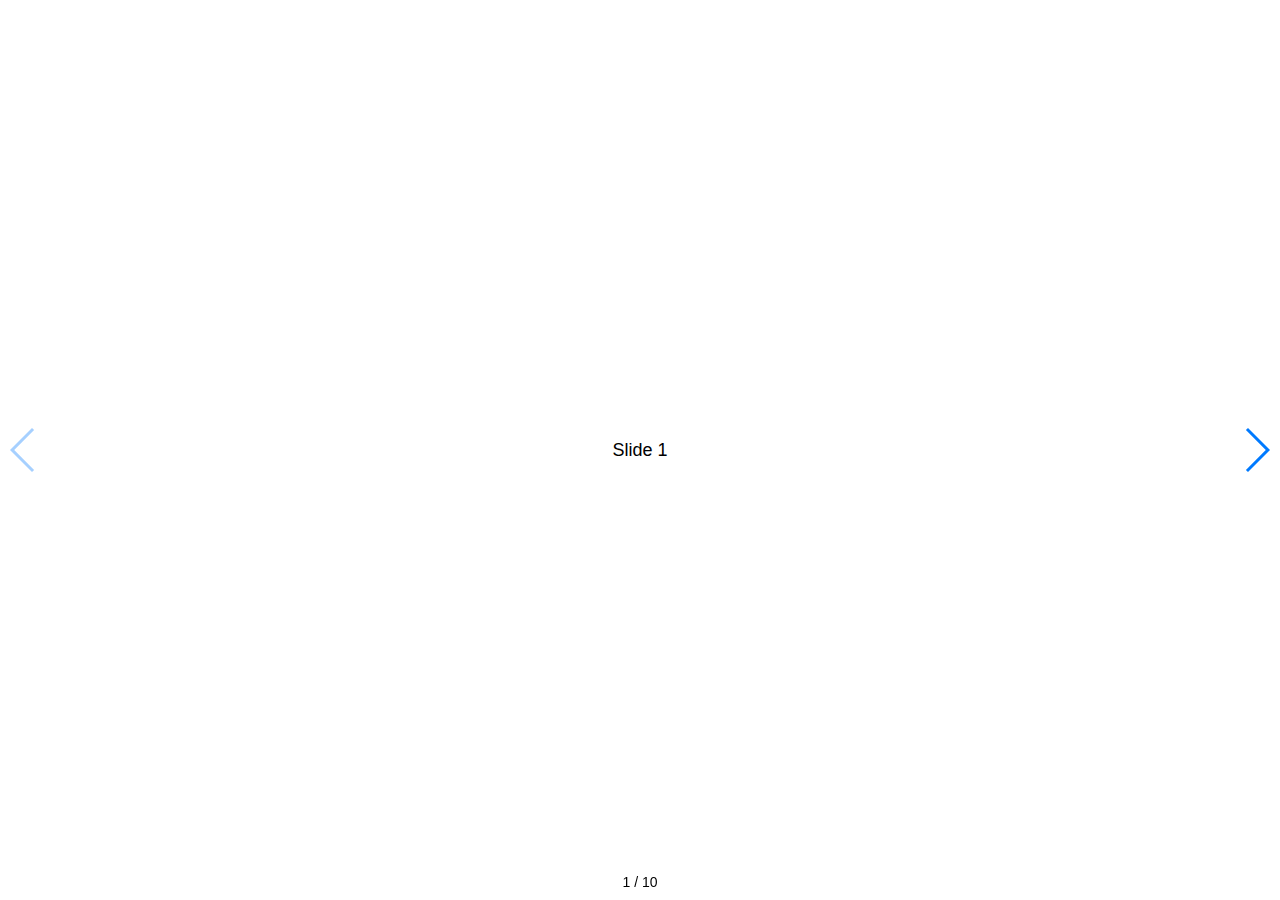
<file: WebApplication1/wwwroot/Demo/Swipedemo/demos/060-pagination-fraction.html>
<!DOCTYPE html>
<html lang="en">
<head>
  <meta charset="utf-8">
  <title>Swiper demo</title>
  <!-- Link Swiper's CSS -->
  <link rel="stylesheet" href="../dist/css/swiper.min.css">

  <!-- Demo styles -->
  <style>
    html, body {
      position: relative;
      height: 100%;
    }
    body {
      background: #eee;
      font-family: Helvetica Neue, Helvetica, Arial, sans-serif;
      font-size: 14px;
      color:#000;
      margin: 0;
      padding: 0;
    }
    .swiper-container {
      width: 100%;
      height: 100%;
    }
    .swiper-slide {
      text-align: center;
      font-size: 18px;
      background: #fff;

      /* Center slide text vertically */
      display: -webkit-box;
      display: -ms-flexbox;
      display: -webkit-flex;
      display: flex;
      -webkit-box-pack: center;
      -ms-flex-pack: center;
      -webkit-justify-content: center;
      justify-content: center;
      -webkit-box-align: center;
      -ms-flex-align: center;
      -webkit-align-items: center;
      align-items: center;
    }
  </style>
</head>
<body>
  <!-- Swiper -->
  <div class="swiper-container">
    <div class="swiper-wrapper">
      <div class="swiper-slide">Slide 1</div>
      <div class="swiper-slide">Slide 2</div>
      <div class="swiper-slide">Slide 3</div>
      <div class="swiper-slide">Slide 4</div>
      <div class="swiper-slide">Slide 5</div>
      <div class="swiper-slide">Slide 6</div>
      <div class="swiper-slide">Slide 7</div>
      <div class="swiper-slide">Slide 8</div>
      <div class="swiper-slide">Slide 9</div>
      <div class="swiper-slide">Slide 10</div>
    </div>
    <!-- Add Pagination -->
    <div class="swiper-pagination"></div>
    <!-- Add Arrows -->
    <div class="swiper-button-next"></div>
    <div class="swiper-button-prev"></div>
  </div>

  <!-- Swiper JS -->
  <script src="../dist/js/swiper.min.js"></script>

  <!-- Initialize Swiper -->
  <script>
    var swiper = new Swiper('.swiper-container', {
      pagination: {
        el: '.swiper-pagination',
        type: 'fraction',
      },
      navigation: {
        nextEl: '.swiper-button-next',
        prevEl: '.swiper-button-prev',
      },
    });
  </script>
</body>
</html>
</file>
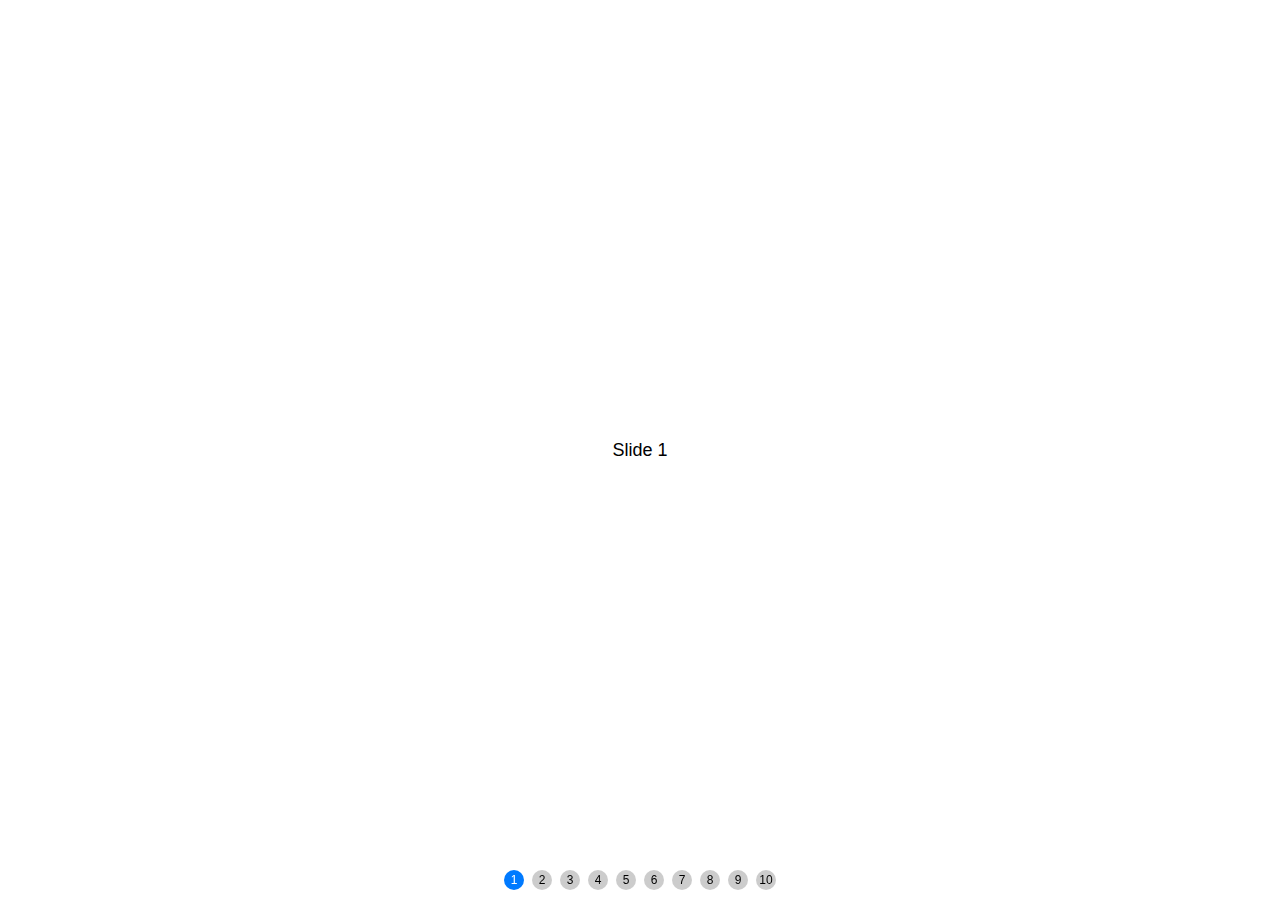
<file: WebApplication1/wwwroot/Demo/Swipedemo/demos/070-pagination-custom.html>
<!DOCTYPE html>
<html lang="en">
<head>
  <meta charset="utf-8">
  <title>Swiper demo</title>
  <meta name="viewport" content="width=device-width, initial-scale=1, minimum-scale=1, maximum-scale=1">

  <!-- Link Swiper's CSS -->
  <link rel="stylesheet" href="../dist/css/swiper.min.css">

  <!-- Demo styles -->
  <style>
    html, body {
      position: relative;
      height: 100%;
    }
    body {
      background: #eee;
      font-family: Helvetica Neue, Helvetica, Arial, sans-serif;
      font-size: 14px;
      color:#000;
      margin: 0;
      padding: 0;
    }
    .swiper-container {
      width: 100%;
      height: 100%;
    }
    .swiper-slide {
      text-align: center;
      font-size: 18px;
      background: #fff;

      /* Center slide text vertically */
      display: -webkit-box;
      display: -ms-flexbox;
      display: -webkit-flex;
      display: flex;
      -webkit-box-pack: center;
      -ms-flex-pack: center;
      -webkit-justify-content: center;
      justify-content: center;
      -webkit-box-align: center;
      -ms-flex-align: center;
      -webkit-align-items: center;
      align-items: center;
    }
    .swiper-pagination-bullet {
      width: 20px;
      height: 20px;
      text-align: center;
      line-height: 20px;
      font-size: 12px;
      color:#000;
      opacity: 1;
      background: rgba(0,0,0,0.2);
    }
    .swiper-pagination-bullet-active {
      color:#fff;
      background: #007aff;
    }
  </style>
</head>
<body>
  <!-- Swiper -->
  <div class="swiper-container">
    <div class="swiper-wrapper">
      <div class="swiper-slide">Slide 1</div>
      <div class="swiper-slide">Slide 2</div>
      <div class="swiper-slide">Slide 3</div>
      <div class="swiper-slide">Slide 4</div>
      <div class="swiper-slide">Slide 5</div>
      <div class="swiper-slide">Slide 6</div>
      <div class="swiper-slide">Slide 7</div>
      <div class="swiper-slide">Slide 8</div>
      <div class="swiper-slide">Slide 9</div>
      <div class="swiper-slide">Slide 10</div>
    </div>
    <!-- Add Pagination -->
    <div class="swiper-pagination"></div>
  </div>

  <!-- Swiper JS -->
  <script src="../dist/js/swiper.min.js"></script>

  <!-- Initialize Swiper -->
  <script>
    var swiper = new Swiper('.swiper-container', {
      pagination: {
        el: '.swiper-pagination',
        clickable: true,
        renderBullet: function (index, className) {
          return '<span class="' + className + '">' + (index + 1) + '</span>';
        },
      },
    });
  </script>
</body>
</html>
</file>
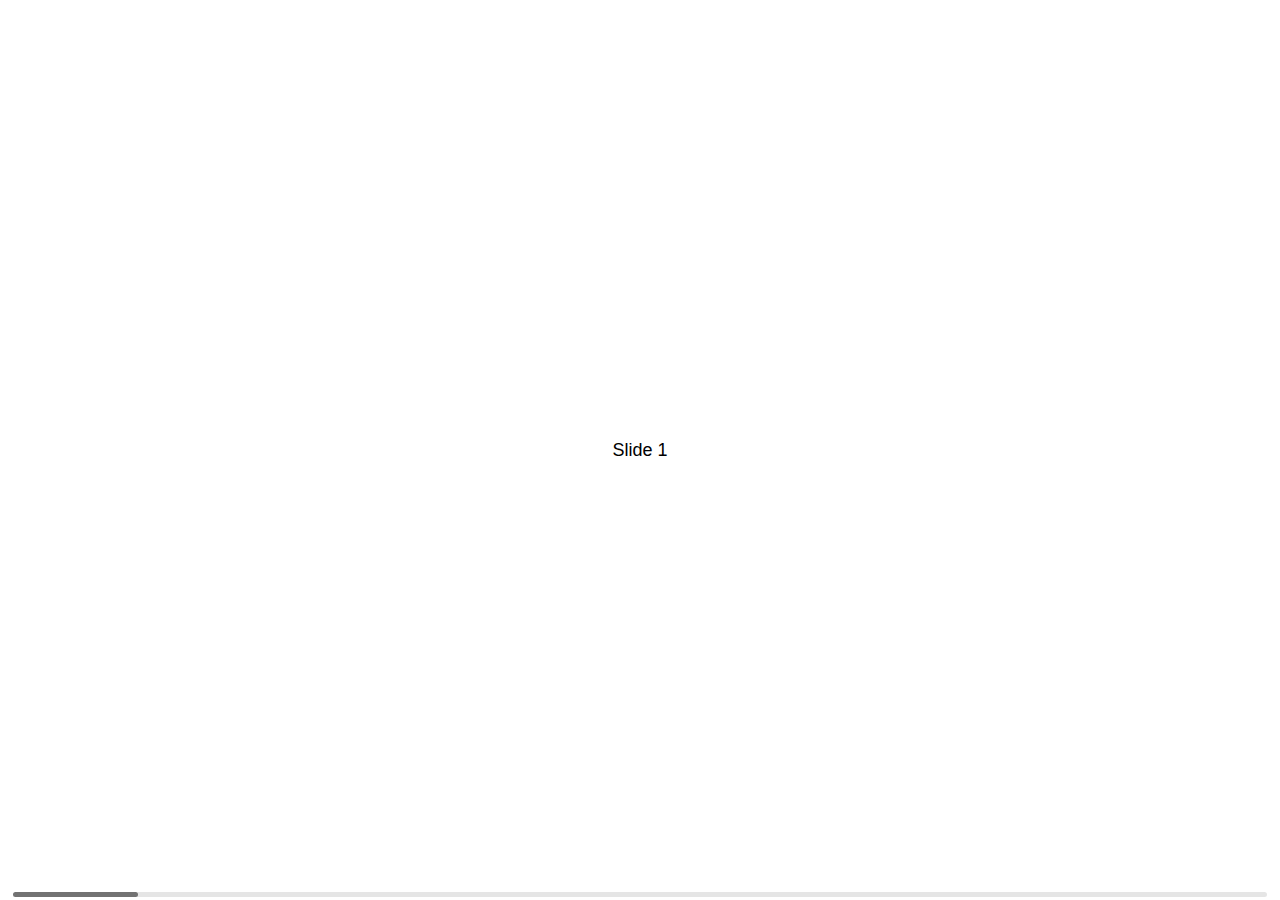
<file: WebApplication1/wwwroot/Demo/Swipedemo/demos/080-scrollbar.html>
<!DOCTYPE html>
<html lang="en">
<head>
  <meta charset="utf-8">
  <title>Swiper demo</title>
  <meta name="viewport" content="width=device-width, initial-scale=1, minimum-scale=1, maximum-scale=1">

  <!-- Link Swiper's CSS -->
  <link rel="stylesheet" href="../dist/css/swiper.min.css">

  <!-- Demo styles -->
  <style>
    html, body {
      position: relative;
      height: 100%;
    }
    body {
      background: #eee;
      font-family: Helvetica Neue, Helvetica, Arial, sans-serif;
      font-size: 14px;
      color:#000;
      margin: 0;
      padding: 0;
    }
    .swiper-container {
      width: 100%;
      height: 100%;
    }
    .swiper-slide {
      text-align: center;
      font-size: 18px;
      background: #fff;

      /* Center slide text vertically */
      display: -webkit-box;
      display: -ms-flexbox;
      display: -webkit-flex;
      display: flex;
      -webkit-box-pack: center;
      -ms-flex-pack: center;
      -webkit-justify-content: center;
      justify-content: center;
      -webkit-box-align: center;
      -ms-flex-align: center;
      -webkit-align-items: center;
      align-items: center;
    }
  </style>
</head>
<body>
  <!-- Swiper -->
  <div class="swiper-container">
    <div class="swiper-wrapper">
      <div class="swiper-slide">Slide 1</div>
      <div class="swiper-slide">Slide 2</div>
      <div class="swiper-slide">Slide 3</div>
      <div class="swiper-slide">Slide 4</div>
      <div class="swiper-slide">Slide 5</div>
      <div class="swiper-slide">Slide 6</div>
      <div class="swiper-slide">Slide 7</div>
      <div class="swiper-slide">Slide 8</div>
      <div class="swiper-slide">Slide 9</div>
      <div class="swiper-slide">Slide 10</div>
    </div>
    <!-- Add Scrollbar -->
    <div class="swiper-scrollbar"></div>
  </div>

  <!-- Swiper JS -->
  <script src="../dist/js/swiper.min.js"></script>

  <!-- Initialize Swiper -->
  <script>
    var swiper = new Swiper('.swiper-container', {
      scrollbar: {
        el: '.swiper-scrollbar',
        hide: true,
      },
    });
  </script>
</body>
</html>
</file>
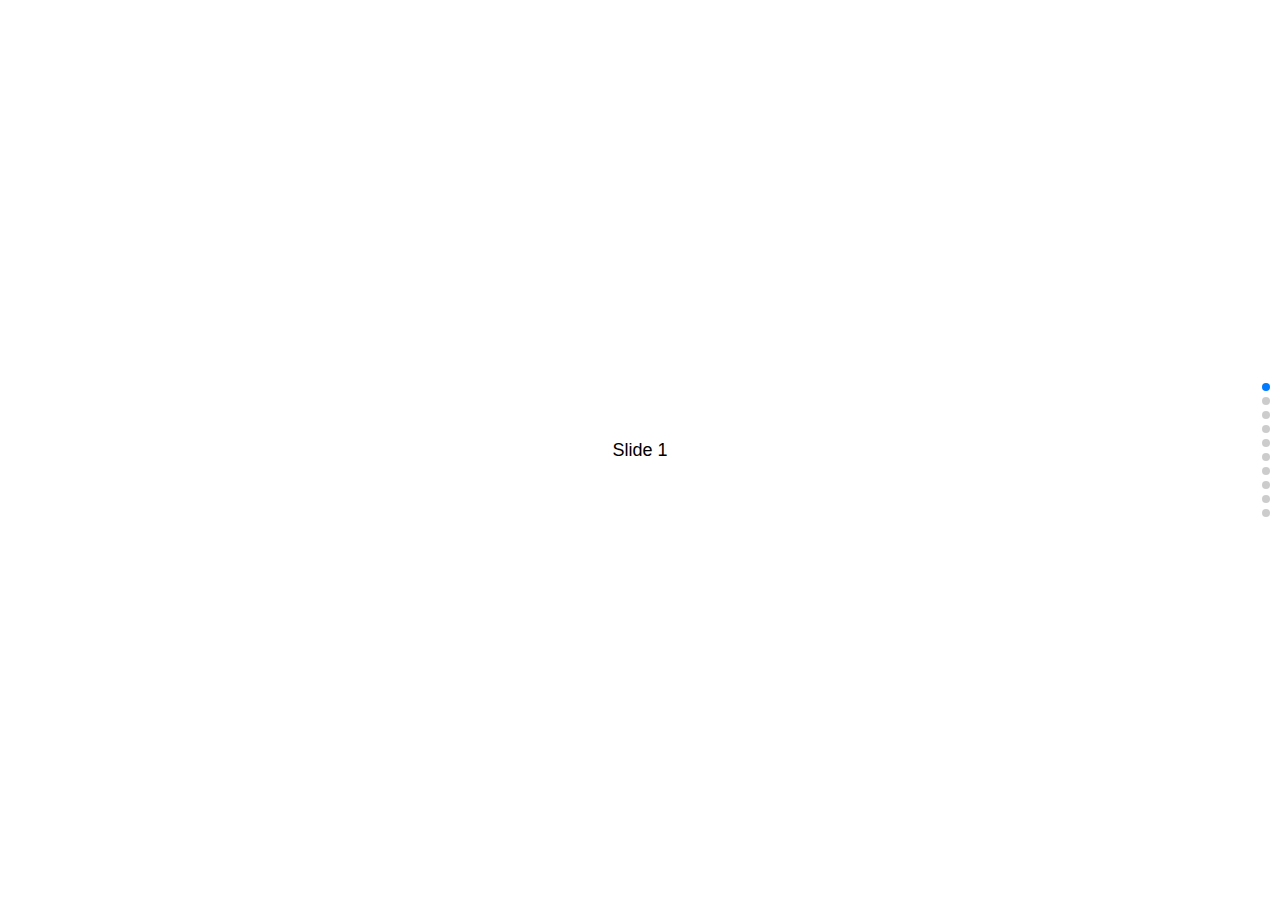
<file: WebApplication1/wwwroot/Demo/Swipedemo/demos/090-vertical.html>
<!DOCTYPE html>
<html lang="en">
<head>
  <meta charset="utf-8">
  <title>Swiper demo</title>
  <meta name="viewport" content="width=device-width, initial-scale=1, minimum-scale=1, maximum-scale=1">

  <!-- Link Swiper's CSS -->
  <link rel="stylesheet" href="../dist/css/swiper.min.css">

  <!-- Demo styles -->
  <style>
    html, body {
      position: relative;
      height: 100%;
    }
    body {
      background: #eee;
      font-family: Helvetica Neue, Helvetica, Arial, sans-serif;
      font-size: 14px;
      color:#000;
      margin: 0;
      padding: 0;
    }
    .swiper-container {
      width: 100%;
      height: 100%;
    }
    .swiper-slide {
      text-align: center;
      font-size: 18px;
      background: #fff;

      /* Center slide text vertically */
      display: -webkit-box;
      display: -ms-flexbox;
      display: -webkit-flex;
      display: flex;
      -webkit-box-pack: center;
      -ms-flex-pack: center;
      -webkit-justify-content: center;
      justify-content: center;
      -webkit-box-align: center;
      -ms-flex-align: center;
      -webkit-align-items: center;
      align-items: center;
    }
  </style>
</head>
<body>
  <!-- Swiper -->
  <div class="swiper-container">
    <div class="swiper-wrapper">
      <div class="swiper-slide">Slide 1</div>
      <div class="swiper-slide">Slide 2</div>
      <div class="swiper-slide">Slide 3</div>
      <div class="swiper-slide">Slide 4</div>
      <div class="swiper-slide">Slide 5</div>
      <div class="swiper-slide">Slide 6</div>
      <div class="swiper-slide">Slide 7</div>
      <div class="swiper-slide">Slide 8</div>
      <div class="swiper-slide">Slide 9</div>
      <div class="swiper-slide">Slide 10</div>
    </div>
    <!-- Add Pagination -->
    <div class="swiper-pagination"></div>
  </div>

  <!-- Swiper JS -->
  <script src="../dist/js/swiper.min.js"></script>

  <!-- Initialize Swiper -->
  <script>
    var swiper = new Swiper('.swiper-container', {
      direction: 'vertical',
      pagination: {
        el: '.swiper-pagination',
        clickable: true,
      },
    });
  </script>
</body>
</html>
</file>
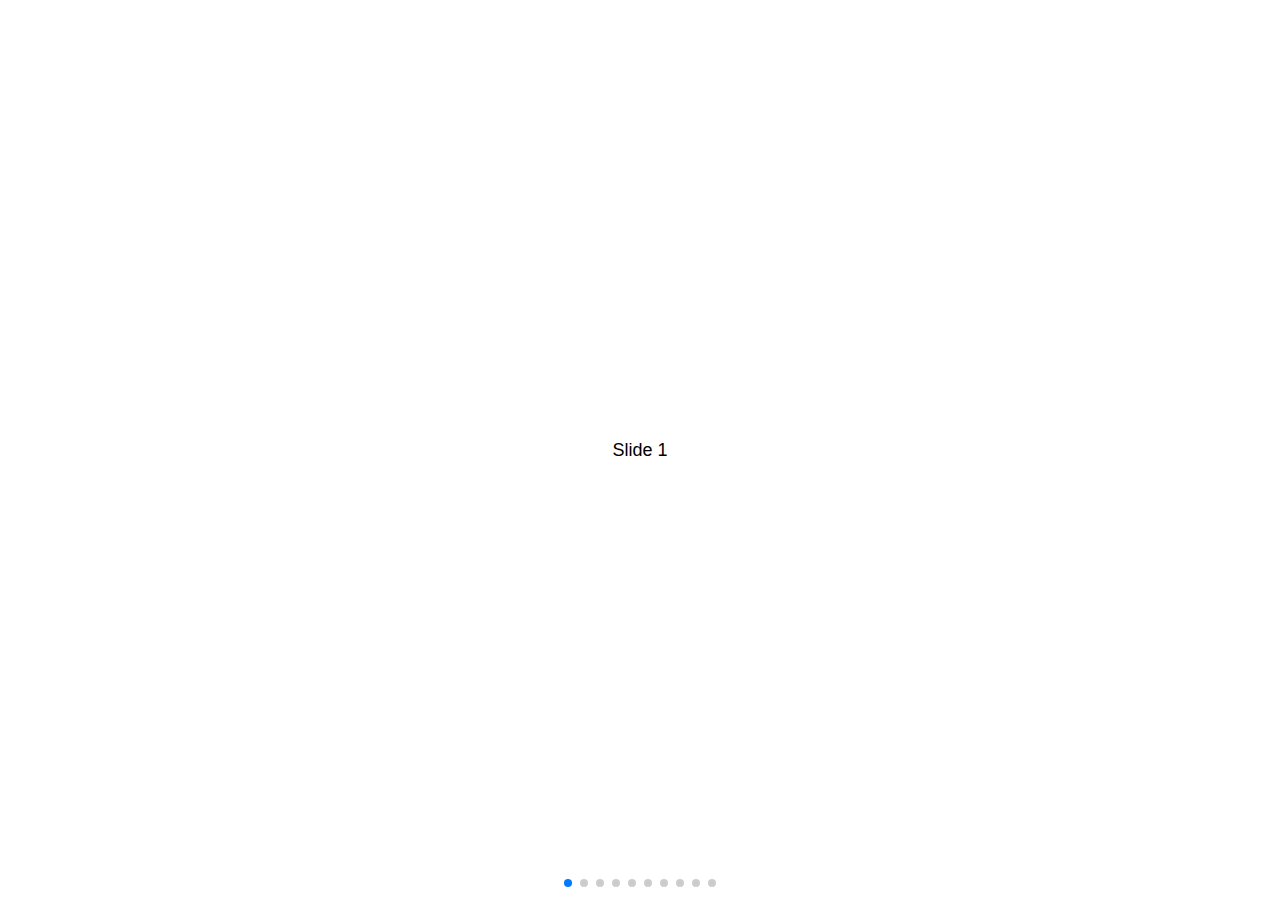
<file: WebApplication1/wwwroot/Demo/Swipedemo/demos/100-space-between.html>
<!DOCTYPE html>
<html lang="en">
<head>
  <meta charset="utf-8">
  <title>Swiper demo</title>
  <meta name="viewport" content="width=device-width, initial-scale=1, minimum-scale=1, maximum-scale=1">

  <!-- Link Swiper's CSS -->
  <link rel="stylesheet" href="../dist/css/swiper.min.css">

  <!-- Demo styles -->
  <style>
    html, body {
      position: relative;
      height: 100%;
    }
    body {
      background: #eee;
      font-family: Helvetica Neue, Helvetica, Arial, sans-serif;
      font-size: 14px;
      color:#000;
      margin: 0;
      padding: 0;
    }
    .swiper-container {
      width: 100%;
      height: 100%;
    }
    .swiper-slide {
      text-align: center;
      font-size: 18px;
      background: #fff;

      /* Center slide text vertically */
      display: -webkit-box;
      display: -ms-flexbox;
      display: -webkit-flex;
      display: flex;
      -webkit-box-pack: center;
      -ms-flex-pack: center;
      -webkit-justify-content: center;
      justify-content: center;
      -webkit-box-align: center;
      -ms-flex-align: center;
      -webkit-align-items: center;
      align-items: center;
    }
  </style>
</head>
<body>
  <!-- Swiper -->
  <div class="swiper-container">
    <div class="swiper-wrapper">
      <div class="swiper-slide">Slide 1</div>
      <div class="swiper-slide">Slide 2</div>
      <div class="swiper-slide">Slide 3</div>
      <div class="swiper-slide">Slide 4</div>
      <div class="swiper-slide">Slide 5</div>
      <div class="swiper-slide">Slide 6</div>
      <div class="swiper-slide">Slide 7</div>
      <div class="swiper-slide">Slide 8</div>
      <div class="swiper-slide">Slide 9</div>
      <div class="swiper-slide">Slide 10</div>
    </div>
    <!-- Add Pagination -->
    <div class="swiper-pagination"></div>
  </div>

  <!-- Swiper JS -->
  <script src="../dist/js/swiper.min.js"></script>

  <!-- Initialize Swiper -->
  <script>
    var swiper = new Swiper('.swiper-container', {
      spaceBetween: 30,
      pagination: {
        el: '.swiper-pagination',
        clickable: true,
      },
    });
  </script>
</body>
</html>
</file>
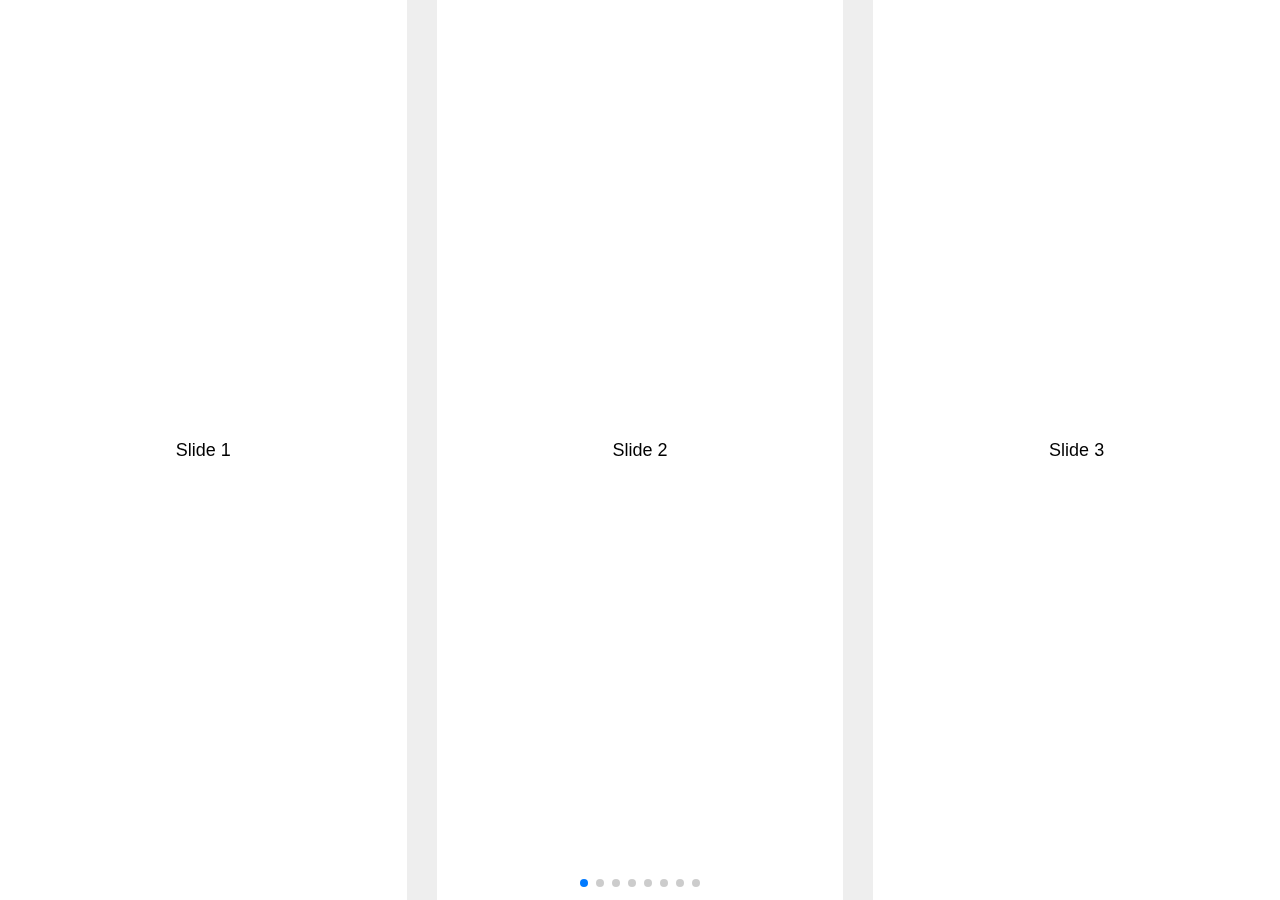
<file: WebApplication1/wwwroot/Demo/Swipedemo/demos/110-slides-per-view.html>
<!DOCTYPE html>
<html lang="en">
<head>
  <meta charset="utf-8">
  <title>Swiper demo</title>
  <meta name="viewport" content="width=device-width, initial-scale=1, minimum-scale=1, maximum-scale=1">

  <!-- Link Swiper's CSS -->
  <link rel="stylesheet" href="../dist/css/swiper.min.css">

  <!-- Demo styles -->
  <style>
    html, body {
      position: relative;
      height: 100%;
    }
    body {
      background: #eee;
      font-family: Helvetica Neue, Helvetica, Arial, sans-serif;
      font-size: 14px;
      color:#000;
      margin: 0;
      padding: 0;
    }
    .swiper-container {
      width: 100%;
      height: 100%;
    }
    .swiper-slide {
      text-align: center;
      font-size: 18px;
      background: #fff;

      /* Center slide text vertically */
      display: -webkit-box;
      display: -ms-flexbox;
      display: -webkit-flex;
      display: flex;
      -webkit-box-pack: center;
      -ms-flex-pack: center;
      -webkit-justify-content: center;
      justify-content: center;
      -webkit-box-align: center;
      -ms-flex-align: center;
      -webkit-align-items: center;
      align-items: center;
    }
  </style>
</head>
<body>
  <!-- Swiper -->
  <div class="swiper-container">
    <div class="swiper-wrapper">
      <div class="swiper-slide">Slide 1</div>
      <div class="swiper-slide">Slide 2</div>
      <div class="swiper-slide">Slide 3</div>
      <div class="swiper-slide">Slide 4</div>
      <div class="swiper-slide">Slide 5</div>
      <div class="swiper-slide">Slide 6</div>
      <div class="swiper-slide">Slide 7</div>
      <div class="swiper-slide">Slide 8</div>
      <div class="swiper-slide">Slide 9</div>
      <div class="swiper-slide">Slide 10</div>
    </div>
    <!-- Add Pagination -->
    <div class="swiper-pagination"></div>
  </div>

  <!-- Swiper JS -->
  <script src="../dist/js/swiper.min.js"></script>

  <!-- Initialize Swiper -->
  <script>
    var swiper = new Swiper('.swiper-container', {
      slidesPerView: 3,
      spaceBetween: 30,
      pagination: {
        el: '.swiper-pagination',
        clickable: true,
      },
    });
  </script>
</body>
</html>
</file>
<file: WebApplication1/wwwroot/Demo/patagonia/css/style.css>
* {
	margin: 0;
	padding: 0;
}

li {
	list-style: none;
}

html, body {
	position: relative;
	height: 100%;
}

img {
	display: block;
}

body {
	background: #eee;
	font-family: Helvetica Neue, Helvetica, Arial, sans-serif;
	font-size: 14px;
	color: #000;
	margin: 0;
	padding: 0;
}

.pcHidden {
	display: none;
}

header {
	position: absolute;
	width: 100%;
	height: 60px;
	left: 0;
	top: 0;
	z-index: 30;
	background: rgba(255,255,255,.7);
}

header ul li {
	padding: 0 20px;
	border-right: 1px solid #fff;
	float: left;
	line-height: 60px;
	text-transform: uppercase;
	letter-spacing: 2px;
}

.swiper-container {
	width: 100%;
	height: 100%;
}

.swiper-container .swiper-pagination {
	left: 30px;
	bottom: 80px;
	width: auto;
}

.swiper-container .swiper-slide {
	position: relative;
	overflow: hidden;
}

.swiper-pagination-bullet {
	width: 10px;
	height: 10px;
	background: none;
	border: 1px solid #fff;
	opacity: 1;
}

.swiper-pagination-bullet-active {
	background: #fff;
}

.full {
	position: absolute;
}

.full img {
	width: 100%;
}

.slide-1 .preload {
	background: url(../uploads/01_s.jpg) no-repeat left top/100% 100%;
}

.slide-2 .preload {
	background: url(../uploads/02_s.jpg) no-repeat left top/100% 100%;
}

.slide-3 .preload {
	background: url(../uploads/03_s.jpg) no-repeat left top/100% 100%;
}

.slide-4 .preload {
	background: url(../uploads/04_s.jpg) no-repeat left top/100% 100%;
}

.homepage-left100 {
	width: 100%;
	position: absolute;
	left: 100%;
	top: 44%;
	z-index: 10;
	transform: translate(-50%, -50%);
}

.homepage-left100 .txt {
	text-transform: uppercase;
	font-size: 48px;
	letter-spacing: 16px;
	line-height: 72px;
}

.txtCenter {
	position: absolute;
	top: 45%;
	left: 50%;
	z-index: 10;
	transform: translate(-50%, -50%);
	text-align: center;
	width: 100%;
	padding: 15px;
}

.txtCenter .txt {
	font-size: 125px;
	letter-spacing: -2px;
	line-height: 115px;
	color: #121212;
	text-align: center;
	text-transform: uppercase;
	font-family: "Arial Black", Gadget, sans-serif;
}

.whiteTxt {
	position: absolute;
	top: 45%;
	left: 50%;
	z-index: 10;
	transform: translate(-50%, -50%);
	text-align: center;
	width: 100%;
}

.whiteTxt .txt {
	font-size: 65px;
	letter-spacing: -2px;
	line-height: 82px;
	color: #ffffff;
	text-align: center;
	font-family: "Arial Black", Gadget, sans-serif;
}

footer {
	width: 100%;
	height: 70px;
	position: absolute;
	bottom: 0;
	background: #fff;
	z-index: 30;
	line-height: 70px;
	text-indent: 30px;
}

@media  only screen and (max-width:768px) {
	header,footer {
		position: static;
	}

	.swiper-container {
		height: auto;
	}

	.swiper-button-prev,.swiper-button-next,header ul li:not(:first-child) {
		display: none;
	}

	.homepage-left100 .txt {
		font-size: 24px;
		letter-spacing: 8px;
		line-height: 36px;
	}

	.txtCenter .txt {
		font-size: 60px;
		letter-spacing: 0;
		line-height: 55px;
	}

	.whiteTxt .txt {
		font-size: 30px;
		letter-spacing: 0;
		line-height: 40px;
	}

	.swiper-container .swiper-pagination {
		bottom: 10px;
	}

	.pcHidden {
		display: block;
	}
}
</file>
<file: WebApplication1/wwwroot/Demo/shipping/css/shipping.css>
* {
	margin: 0;
	padding: 0;
}

.clearfix:after {
	content: "";
	display: block;
	clear: both;
}

body {
	font-size: 16px;
	font-family: Arial, Helvetica, sans-serif;
}

img {
	max-width: 100%;
	display: inline-block;
}

#shipping {
	position: fixed;
	left: 0;
	top: 0;
	width: 100%;
	height: 100%;
	background: rgba(0,0,0,.66);
}

#shipping #rotate-swiper {
	height: 100%;
}

#shipping .rotate-slide {
	width: 100%;
	height: 100%;
	overflow: hidden;
}

#shipping .block {
	width: calc(100% - 34px);
	margin-left: 17px;
	height: 82%;
	margin-top: 12%;
	transform-origin: 0 100%;
	display: flex;
	flex-direction: column;
	overflow: hidden;
	border-radius: 0.5em;
	background: #fff;
}

#shipping .block .header {
	background: linear-gradient(to right,#52b4fc,#0c90f2);
	color: #fff;
}

#shipping .block .header h3 {
	text-align: center;
	font-size: 1em;
	padding: 0.7em 0;
	font-weight: normal;
	margin: 0;
}

#shipping .block .header .top-info {
	padding: 0 4%;
	box-sizing: border-box;
}

#shipping .block .header .img {
	width: 18%;
	float: left;
}

#shipping .block .header .txt {
	font-size: 0.7em;
	width: 70%;
	float: left;
	margin-left: 3%;
}

#shipping .block .header .txt p {
	overflow: hidden;
	text-overflow: ellipsis;
	white-space: nowrap;
	margin: 0;
	margin-bottom: 0.6em;
	letter-spacing: 0.1em;
}

#shipping .block .header .txt p.last {
	font-size: 1.3em;
}

#shipping .block .header .icon {
	width: 4%;
	float: right;
}

#shipping .block .header .icon i {
	margin-top: 1em;
	display: block;
}

#shipping .block .body {
	flex: 1;
	overflow: hidden;
}

#shipping .block .body .swiper-container {
	height: 100%;
}

#shipping .block .body .swiper-slide {
	height: auto;
}

#shipping .block .body .swiper-slide ul {
	padding: 1em 0;
}

#shipping .block .body .swiper-slide li {
	padding: 0.7em 0;
	position: relative;
	list-style: none;
	z-index: 10;
}

#shipping .block .body .swiper-slide li:after {
	content: '';
	position: absolute;
	z-index: 9;
	left: 20%;
	top: 0;
	border-left: 1px solid #ddd;
	height: 100%;
}

#shipping .block .body .swiper-slide li:first-child:after {
	height: 50%;
	top: 50%;
}

#shipping .block .body .swiper-slide li:last-child:after {
	height: 50%;
}

#shipping .block .body .swiper-slide li {
	display: table;
	width: 100%;
}

#shipping .block .body .swiper-slide li div {
	display: table-cell;
	vertical-align: middle;
	text-align: left;
}

#shipping .block .body .swiper-slide li div:first-child {
	width: 15%;
	padding-left: 3%;
	font-size: 0.8em;
	text-align: center;
}

#shipping .block .body .swiper-slide li div span {
	display: block;
	font-size: 0.8em;
}

#shipping .block .body .swiper-slide li div:nth-child(2) {
	width: 10%;
	text-align: center;
}

#shipping .block .body .swiper-slide li div:nth-child(2) i {
	width: 5px;
	height: 5px;
	background: #ddd;
	border: 2px solid #fff;
	border-radius: 50%;
	display: inline-block;
	position: relative;
	z-index: 10;
}

#shipping .block .body .swiper-slide li.big-icon div:nth-child(2) i {
	border: 1px solid #ddd;
	width: 2em;
	height: 2em;
	background: #fff;
	color: #ccc;
}

#shipping .block .body .swiper-slide li.big-icon div:nth-child(2) i:before {
	font-size: 1.2em;
	margin-top: 0.3em;
	display: block;
}

#shipping .block .body .swiper-slide li div:last-child {
	padding-left: 2%;
}

#shipping .block .footer {
	line-height: 4;
	font-size: 0.7em;
	text-align: center;
	border-top: 1px solid #eee;
}

#shipping .swiper-pagination {
	top: 3%;
	bottom: auto;
}

#shipping .swiper-pagination .swiper-pagination-bullet,#shipping .swiper-pagination .swiper-pagination-bullet-active {
	background: #fff;
}

#shipping .close-btn {
	height: 3em;
	position: absolute;
	bottom: 0;
	text-align: center;
	width: 100%;
	color: #fff;
	z-index: 30;
}

#shipping .close-btn i:before {
	font-size: 2em;
	padding: 0.1em;
	border: 2px solid #fff;
	border-radius: 100%;
	font-weight: lighter;
}

#show-shipping {
	background: #0c90f2;
	color: #fff;
	text-align: center;
	width: 50%;
	margin-left: 25%;
	height: 6vh;
	line-height: 6vh;
	margin-top: 47vh;
	border-radius: 5px;
}
</file>
<file: WebApplication1/wwwroot/Demo/shipping/font/iconfont.css>
@font-face {font-family: "iconfont";
  src: url('iconfont.eot?t=1532966283888'); /* IE9*/
  src: url('iconfont.eot?t=1532966283888#iefix') format('embedded-opentype'), /* IE6-IE8 */
  url('[data-uri]') format('woff'),
  url('iconfont.ttf?t=1532966283888') format('truetype'), /* chrome, firefox, opera, Safari, Android, iOS 4.2+*/
  url('iconfont.svg?t=1532966283888#iconfont') format('svg'); /* iOS 4.1- */
}

.iconfont {
  font-family:"iconfont" !important;
  font-size:16px;
  font-style:normal;
  -webkit-font-smoothing: antialiased;
  -moz-osx-font-smoothing: grayscale;
}

.icon-yunshuzhongwuliu:before { content: "\e883"; }

.icon-cuowuguanbiquxiao:before { content: "\e8e7"; }

.icon-xiayiyeqianjinchakangengduo:before { content: "\e8f1"; }
</file>
<file: WebApplication1/wwwroot/Demo/WeChat/Student_files/main.css>
﻿@charset "utf-8";
/* CSS Document */

html {
    -ms-text-size-adjust: 100%;
    -webkit-text-size-adjust: 100%;
    -webkit-tap-highlight-color: rgba(0, 0, 0, 0);
    -moz-tap-highlight-color: rgba(0, 0, 0, 0);
}

body {
    font-family: "Microsoft YaHei",微软雅黑,"MicrosoftJhengHei",华文细黑,STHeiti,MingLiu;
    margin: 0;
    background-color: #fff;
    height: 100%;
    overflow-x: hidden;
    -webkit-overflow-scrolling: touch;
    margin: 0 auto;
}

article, aside, details, figcaption, figure, footer, header, hgroup, main, nav, section, summary {
    display: block;
}

audio, canvas, progress, video {
    display: inline-block;
    vertical-align: baseline;
}

    audio:not([controls]) {
        display: none;
        height: 0;
    }

[hidden], template {
    display: none;
}

svg:not(:root) {
    overflow: hidden;
}

em, s, i {
    font-style: normal;
}

sub, sup {
    font-size: 75%;
    line-height: 0;
    position: relative;
    vertical-align: baseline;
}

sup {
    top: -0.5em;
}

sub {
    bottom: -0.25em;
}

img {
    border: 0;
    vertical-align: middle;
}

hr {
    -moz-box-sizing: content-box;
    box-sizing: content-box;
    height: 0;
}

pre {
    overflow: auto;
    white-space: pre;
    white-space: pre-wrap;
    word-wrap: break-word;
}

code, kbd, pre, samp {
    font-family: monospace, monospace;
    font-size: 1em;
}

button, input, optgroup, select, textarea {
    color: inherit;
    font: inherit;
    margin: 0;
    outline: none;
    border: 0;
}

button {
    overflow: visible;
}

button, select {
    text-transform: none;
}

button, html input[type="button"], input[type="reset"], input[type="submit"] {
    -webkit-appearance: button;
    cursor: pointer;
}

    button[disabled], html input[disabled] {
        cursor: default;
    }

    button::-moz-focus-inner, input::-moz-focus-inner {
        border: 0;
        padding: 0;
    }

input {
    line-height: normal;
}

    input[type="checkbox"], input[type="radio"] {
        box-sizing: border-box;
        padding: 0;
    }

    input[type="number"]::-webkit-inner-spin-button, input[type="number"]::-webkit-outer-spin-button {
        height: auto;
    }

    input[type="search"] {
        -webkit-appearance: textfield;
        -moz-box-sizing: border-box;
        -webkit-box-sizing: border-box;
        box-sizing: border-box;
    }

        input[type="search"]::-webkit-search-cancel-button, input[type="search"]::-webkit-search-decoration {
            -webkit-appearance: none;
        }

fieldset {
    border: 1px solid #c0c0c0;
    margin: 0 2px;
    padding: 0.35em 0.625em 0.75em;
}

legend {
    border: 0;
    padding: 0;
}

textarea {
    overflow: auto;
    resize: vertical;
}

optgroup {
    font-weight: bold;
}

table {
    border-collapse: collapse;
    border-spacing: 0;
}

td, th {
    padding: 0;
}

button, input, select, textarea {
    font-family: "Helvetica Neue", Helvetica, STHeiTi, Arial, sans-serif;
}

h1, h2, h3, h4, h5, h6, p, figure, form, blockquote {
    margin: 0;
}

ul, ol, li, dl, dd {
    margin: 0;
    padding: 0;
}

ul, ol {
    list-style: none outside none;
}


.fl {
    float: left;
}

.fr {
    float: right;
}

.radius {
    border-radius: 50%;
    -moz-border-radius: 50%;
    -ms-border-radius: 50%;
    -o-border-radius: 50%;
    -webkit-border-radius: 50%;
}

/*底部导航*/
.foot-black {
    height: 48px;
    clear: both;
}

.weui-tabbar.wy-foot-menu {
    position: fixed;
}

.weui-tabbar__item.weui-bar__item--on .weui-tabbar__label {
    color: #e21323;
}

.weui-tabbar__label {
    color: #666;
}

.weui-tabbar__icon {
    width: 22px;
    height: 22px;
}

.weui-tabbar__item .foot-menu-home {
    background: url(../img/home.png) no-repeat;
    background-size: 22px;
}

.weui-tabbar__item.weui-bar__item--on .foot-menu-home {
    background: url(../img/home_on.png) no-repeat;
    background-size: 22px;
}

.weui-tabbar__item .foot-menu-notify {
    background: url(../img/notify.png) no-repeat;
    background-size: 22px;
}

.weui-tabbar__item.weui-bar__item--on .foot-menu-notify {
    background: url(../img/notify_on.png) no-repeat;
    background-size: 22px;
}

.weui-tabbar__item .foot-menu-message {
    background: url(../img/message.png) no-repeat;
    background-size: 22px;
}

.weui-tabbar__item.weui-bar__item--on .foot-menu-message {
    background: url(../img/message_on.png) no-repeat;
    background-size: 22px;
}

.weui-tabbar__item .foot-menu-member {
    background: url(../img/mine.png) no-repeat;
    background-size: 22px;
}

.weui-tabbar__item.weui-bar__item--on .foot-menu-member {
    background: url(../img/mine_on.png) no-repeat;
    background-size: 22px;
}

/*首页图标链接*/
.wy-iconlist-box {
    background: #fff;
    padding: 0 10px;
}

.wy-links-iconlist {
    display: block;
    text-align: center;
    margin: 10px 0;
}

    .wy-links-iconlist .img {
        margin: 0 23px;
    }

    .wy-links-iconlist img {
        width: 100%;
    }

    .wy-links-iconlist p {
        font-size: 11px;
        color: #454545;
        margin-top: 5px;
    }


/*mine部分*/
.wy-center-top {
    width: 100%;
    overflow: hidden;
    background: url(../img/center-top-bj.jpg) no-repeat;
    background-size: cover;
}

    .wy-center-top .userinfo {
        padding: 0
    }

    .wy-center-top .xx-menu {
        height: 44px;
        background: rgba(0,0,0,.3);
    }

.user-name {
    color: #fff;
    font-weight: 600;
    font-size: 16px;
}

.user-grade {
    color: #FC0;
    margin: 2px 0;
    font-size: 13px;
}

.user-integral {
    font-size: 13px;
    color: #fafafa;
}

.center-list-icon {
    width: 20px;
    height: auto;
}


/*顶部提示区域  常安琪  20180718*/
.title-box {
    height: 120px;
    background-image: url(../_demo/xw_bg.png);
    background-size: cover
}

    .title-box .title-box-main {
        display: table;
        line-height: 120px;
        table-layout: fixed;
        margin: 0 auto;
    }

.title-box-main > div {
    float: left;
}

.title-box-main .title-box-main-text p:first-child {
    padding: 20px 0 0 15px;
    margin: 0;
    height: 40px;
    line-height: 65px;
    font-size: 18px;
    color: #000
}

.title-box-main .title-box-main-text p:last-child {
    padding: 0 0 20px 15px;
    margin: 0;
    height: 50px;
    line-height: 60px;
    font-size: 13px;
    color: #454545
}

/************课程*************/
.kc-header{background:#3378d5; width:100%; position:fixed; top: 0;z-index:9999;line-height:44px;}
.kc-header label{font-size:17px;font-weight:bold;}
.kc-list{margin-top: 45px;}
.kc-list>li{padding:5px 45px 0 15px;position: relative;background:#fff;line-height:35px;margin:5px 0;}
.kc-list>li h1{font-size:16px;color:#222;font-weight:normal;}
.kc-list>li h1 a{text-decoration:underline;color:#222;}
.kc-list>li h1 p{float:right;font-size:14px;color:#aaa;margin-right:15px;}
.kc-list>li h1 p span{color:#777;}
.zt-add,.zt-apply{display:block;position: absolute;right:0;top:0;bottom:0;width:45px;border-left:1px solid #f5f5f5;}
.zt-add i,.zt-apply i{display:block;width:24px;height:24px;position: absolute;left:50%;top:50%;margin-top:-12px;margin-left:-12px;}
.zt-add i{background:url(add.png);background-size: 100% auto;}
.zt-apply i{background:url(apply.png);background-size: 100% auto;}
.kc-footer{margin-left:-15px;padding:3px 0 3px 15px;background:#f9f9f9;}
.kc-footer ul{height:auto!important;overflow:hidden;padding:5px 0;}
.kc-footer ul li{font-size:14px;line-height:1.6;color:#aaa;float:left;}
.kc-footer ul li:nth-of-type(1){width:45%;}
.kc-footer ul li:nth-of-type(2){width:55%;}
.kc-footer ul li:nth-of-type(3){width:45%;}
.kc-footer ul li:nth-of-type(4){width:25%;}
.kc-footer ul li span{color:#777;}
.menu-i{display:block;width:24px;height:24px;position: absolute;left:15px;top:50%;margin-top:-12px;background:url(menu-i.png);background-size: 100% auto;}
.nav-i{display:block;width:24px;height:24px;position: absolute;right:10px;top:50%;margin-top:-12px;background:url(nav-i.png);background-size: 100% auto;}
.zhezhao{position:fixed;left:0;top:44px;bottom:0;right:0;background:rgba(0,0,0,0.7);display:none;}
.menu-box{width:160px;background:#fff;position: absolute;left:0;top:0;bottom:0;overflow:auto;}
.menu-box li{line-height:44px;}
.menu-box li a{padding-left:15px;font-size:15px;color:#222;}
.menu-box li i{display:block;float:right;width:16px;height:16px;margin-right:10px;margin-top:14px;background:url(jt.png);background-size:100% auto;}
.menu-box li.active{background:#d8e8fe;}
.menu-box li.active a{color:#3378d5}
.menu-box li.active i{background:url(jt-on.png);background-size:100% auto;}
.table-box{left:10px;right:10px;height:410px;position: absolute;top:50%;margin-top:-210px;border-radius:12px;background:#fff;}
.table-box h1{font-size:16px; text-align: center;line-height:30px;font-weight:normal;margin-top:10px;}
.table-scroll{height:370px;margin:0 8px;overflow: auto;}
.table-box table{width:100%;}
.table-box table td{font-size:14px;line-height:20px;padding:5px 4px;color:#666; text-align: center;}
.table-box table thead td,.table-box table tr.fz-tr td{background:#d8e8fe;color:#3378d5;font-size:13px;}
.table-box table tr.fl-tr td{background:#1d90ed;color:#fff;}
.table-box table td.tl{text-align:left;}
</file>
